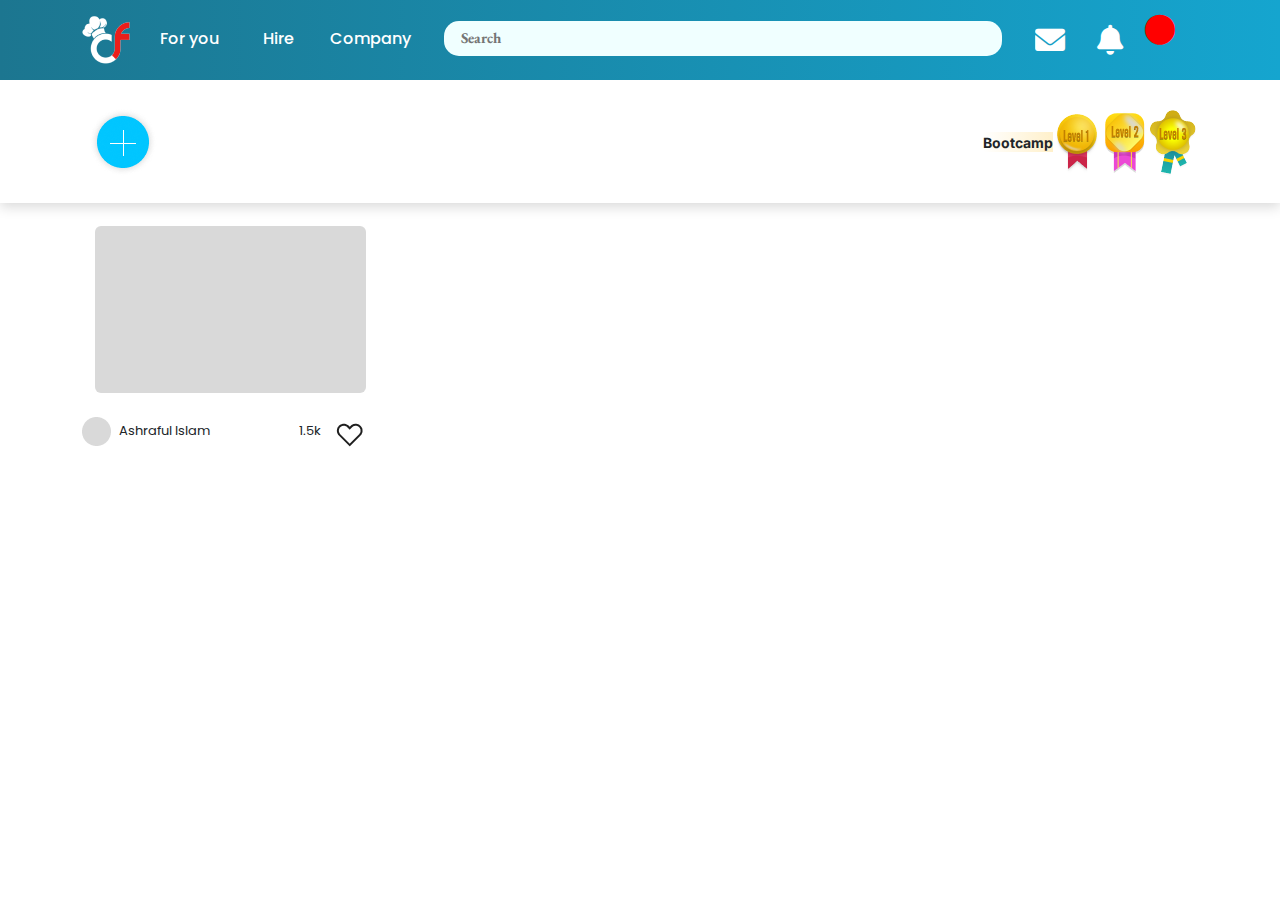
<file: index.html>
<html lang="en">

<head>
    <meta charset="UTF-8">
    <meta name="viewport" content="width=device-width, initial-scale=1.0">
    <title>for you page</title>
    <!-- custom css -->
    <link rel="stylesheet" href="main.css">

    <!-- bootstrap css -->
    <link href="https://cdn.jsdelivr.net/npm/bootstrap@5.3.0/dist/css/bootstrap.min.css" rel="stylesheet">
    <link href="https://cdn.jsdelivr.net/npm/bootstrap-icons/font/bootstrap-icons.css" rel="stylesheet">
    <link href="https://cdnjs.cloudflare.com/ajax/libs/font-awesome/6.0.0-beta3/css/all.min.css" rel="stylesheet">

    <!-- jquery.js -->
    <script src="https://cdnjs.cloudflare.com/ajax/libs/jquery/3.4.1/jquery.min.js"></script>
</head>

<body>
    <!-- section header -->
    <section style="position: relative;">
        <header class="fixed-top header-style d-flex justify-content-center align-items-center ">

            <div class="container d-flex justify-content-between align-items-center flex-wrap ">
                <div class="poppins-medium-16 link-style">
                    <a><img src="images/ChefFolio logo.png" alt=""></a>
                    <a href="for you page.html" class="hover-underline m-4">For you</a>
                    <a href="hire page.html" class="hover-underline m-3">Hire</a>
                    <a href="company page.html" class="hover-underline m-3">Company</a>
                </div>
                <div class="justify-content-center search-bar-width mt-1">
                    <form class="form-label ">
                        <input type="text" class="search-bar" placeholder="Search">
                    </form>

                </div>
                <div class="d-flex justify-content-center">
                    <button class="button-style" onclick="msgShow()"><i class="fas fa-envelope custom-icon "></i></button>
                    <!-- message popup -->
                    <div id="msg-overlay" class="msg-overlay"></div>

                    <div class="msg-popup" id="msg-popup">
                        <div class="poppins-medium-15 d-flex msg-header">
                            <div class="flex-grow-1">
                                Your messages
                            </div>
                            <div>
                                <button class="btn" onclick="location.href='inbox.html'">See all</button>
                            </div>
                        </div>
                        <div class="d-flex msg-speech">
                            <div>
                                <img src="images/msg pic.png" alt="">
                            </div>
                            <div class="noti-profile-text">
                                <div class="poppins-medium-15">Arafatul Islam</div>
                                <div class="poppins-medium-11">Hello</div>
                            </div>
                        </div>
                    </div>
                    <button class="button-style " id="clickBtn"><i class="fa fa-bell custom-icon "
                            aria-hidden="true"></i></button>
                    <!-- notification pop up -->
                    <div id="overlay-noti" class="overlay-noti"></div>

                    <div id="noti-popup" class="noti-popup ">
                        
                        <div class="poppins-medium-15 noti-border">
                            Your Notifications
                        </div>

                        <button class="btn d-flex noti-profile" onclick="location.href='client profile view.html'">
                            <div>
                                <img src="images/noti pic.png" alt="">
                            </div>
                            <div class="poppins-medium-11 noti-profile-text">
                                <b>John Calving commented on your project
                            </div>
                        </button>
                        
                    </div>

                    <button class="button-style open-profile"><i class="fa fa-circle custom-icon-red"
                            aria-hidden="true"></i></button>
                    <!-- profile pop up -->
                    <div class="overlay">
                        <div id="profile-body">
                            <div class="profile-content">
                                <div class="profile-border d-flex flex-column align-items-center">
                                    <div class="">
                                        <img src="images/Ellipse 4.png" alt="">
                                    </div>
                                    <div>
                                        <div class="poppins-medium-24">
                                            Arafatul Islam
                                        </div>
                                        <div class="poppins-medium-15">
                                            Position
                                        </div>
                                    </div>
                                </div>

                                <div class="poppins-medium-15 prof-text-padding ">
                                    <div>
                                        <a href="own profile.html">ChefFolio Profile </a>
                                    </div>
                                    <div>
                                        <a href="profile settings.html">Settings </a>
                                    </div>
                                    <div>
                                        <a href="">Help</a>
                                    </div>
                                    <div class="text-center">
                                        <button class="poppins-medium-15">Sign out</button>
                                    </div>
                                </div>
                            </div>
                        </div>
                    </div>
                </div>
            </div>

        </header>


    </section>
    <!-- bootcamp -->
    <section>
        <div class="bootcamp-div d-flex ">
            <div class="container d-flex ">
                <div class="d-flex align-items-center flex-grow-1 ">
                    <button class="button-style" onclick="addImage()"><img src="images/hug.png" alt=""></button>
                    <div id="add-image-overlay" class="msg-overlay"></div>

                    <div id="add-image-popup" class="add-image-popup">
                        <div class="add-image-title poppins-bold-24 ">
                            Add title
                        </div>
                        <div class="upload-image">
                            <div>
                                <img src="images/Download from the Cloud.png" alt="">
                            </div>
                            <div class="inter-regular-14 upload-text">
                                Quick share your image
                            </div>
                            <div class="inter-regular-24">
                                Upload Image
                            </div>
                        </div>
                    </div>
                </div>
                
                <div class="d-flex align-items-center inter-bold-14 ">
                    <div class="bootcamp-gradiant">Bootcamp</div>
                </div>
                <div class="d-flex align-items-center">
                    <img src="images/level 1.png" alt="">
                </div>
                <div class="d-flex align-items-center">
                    <img src="images/level 2.png" alt="">
                </div>
                <div class="d-flex align-items-center">
                    <img src="images/level 3.png" alt="">
                </div>
            </div>
        </div>
    </section>

    <!-- profile -->
    <section>
        <div class="container d-flex flex-wrap align-items-start mt-3 ">
            <div class="d-flex flex-column ">
                <button class="btn" onclick="projectOpen()">
                    <div class="profile-div ">

                    </div>
                </button>
                <div class="d-flex pt-2 align-items-center poppins-reg-13">
                    <div>
                        <img src="images/Ellipse 5.png" alt="">
                    </div>
                    <div class="flex-grow-1 p-2">Ashraful Islam</div>
                    <div>1.5k</div>
                    <div>
                        <button class="btn"><img src="images/Like button.png" alt=""></button>
                    </div>

                </div>
            </div>
        </div>
    </section>

    <!-- project popup -->
    <div id="project-overlay" class="msg-overlay"></div>

    <div id="project-popup" class="project-popup">
        <div class="d-flex align-items-center">
            <div>
                <img src="images/Ellipse 5 (1).png" alt="">
            </div>
            <div class="flex-grow-1 poppins-regular-24 project-profile">
                Arafatul Islam
            </div>
            <div>
                <button class="follow-btn inter-regular-14">Follow</button>
            </div>
            <div class="project-profile">
                <button class="msg-btn inter-regular-14">Message</button>
            </div>
        </div>
        <div class="d-flex project-name align-items-center">
            <div class="poppins-bold-40 flex-grow-1">
                Project Name
            </div>
            <div>
                1.5k
            </div>
            <div>
                <button class="btn"><img src="images/Like button.png" alt=""></button>
            </div>
        </div>
        <div class="project-name-background poppins-regular-15">
            About projects
        </div>
        <!-- scroll snap remaining -->
        <div class="image-container">
            <div class="">
              <img src="images/Birthday thumbnail 2 1.png" alt="Image 1" class="img-fluid">
            </div>
            <div class="pt-5">
              <img src="images/Mash Potatoes Thumbnail Design 1.png" alt="Image 2">
            </div>
            <div class="pt-5">
              <img src="images/why not growup our life 1.png" alt="Image 3">
            </div>
        </div>
    </div>

    <script src="Js/body-popup/project.js"></script>
    <script src="Js/body-popup/add-new.js"></script>
    <script src="Js/header-popup/msg.js"></script>
    <script src="Js/header-popup/notification.js"></script>
    <script src="Js/header-popup/profile.js"></script>
    <script src="https://cdn.jsdelivr.net/npm/bootstrap@5.3.0/dist/js/bootstrap.bundle.min.js"> </script>
</body>

</html>
</file>
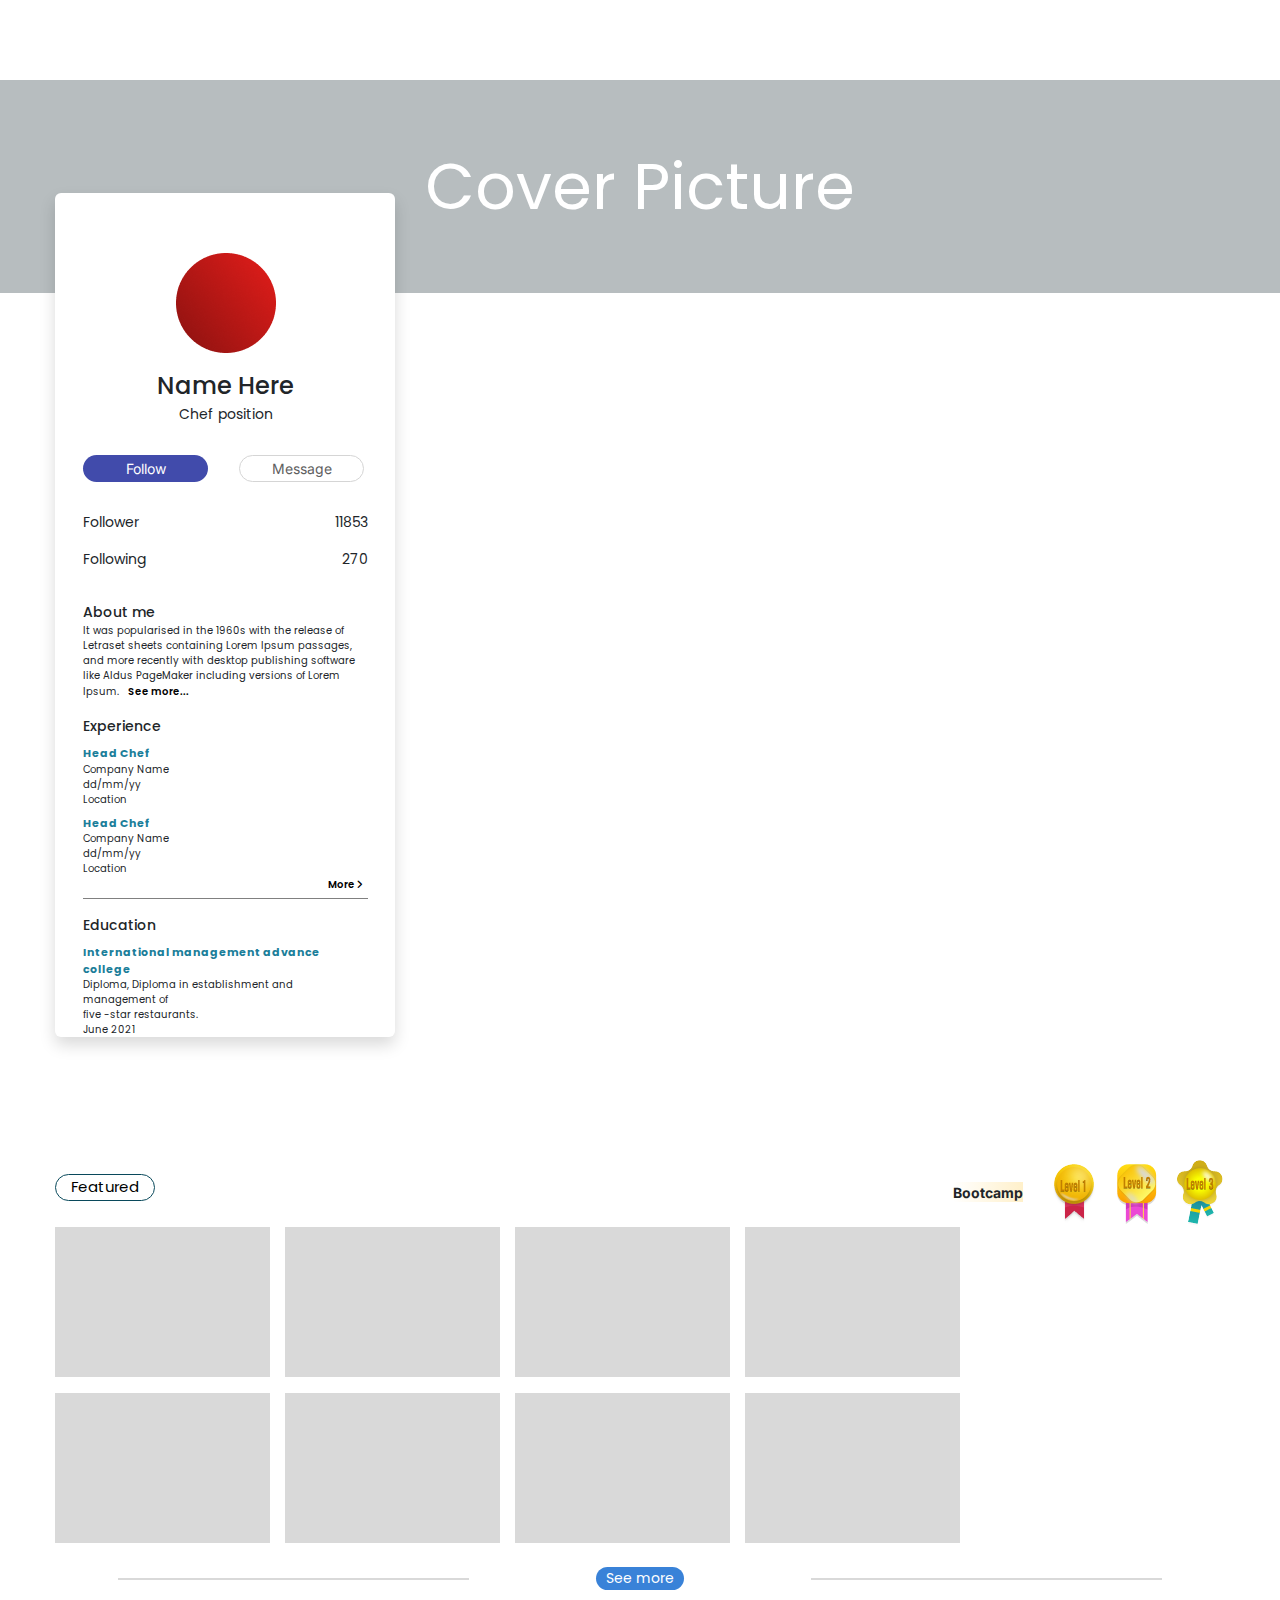
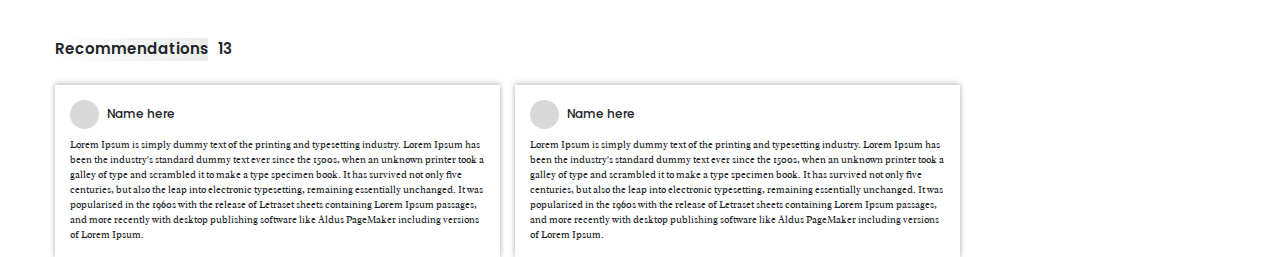
<file: client profile view.html>
<html lang="en">

<head>
    <meta charset="UTF-8">
    <meta name="viewport" content="width=device-width, initial-scale=1.0">
    <title>own profile page</title>
    <!-- custom css -->
    <link rel="stylesheet" href="main.css">

    <!-- bootstrap css -->
    <link href="https://cdn.jsdelivr.net/npm/bootstrap@5.3.0/dist/css/bootstrap.min.css" rel="stylesheet">
    <link href="https://cdn.jsdelivr.net/npm/bootstrap-icons/font/bootstrap-icons.css" rel="stylesheet">
    <link href="https://cdnjs.cloudflare.com/ajax/libs/font-awesome/6.0.0-beta3/css/all.min.css" rel="stylesheet">

    <!-- jquery.js -->
    <script src="https://cdnjs.cloudflare.com/ajax/libs/jquery/3.4.1/jquery.min.js"></script>
    <!-- font awesome -->
</head>

<body class="">
    <!-- cover photo -->
    <section>
        <div class="position-relative">
            <img src="images/cover picture.png" alt="" class="img-fluid">
            <div class="position-absolute top-50 start-50 translate-middle poppins-regular-64 text-white">
                Cover Picture
            </div>
        </div>
    </section>

    <!-- Profile section -->
    <section>
        <div class="profile-body d-flex flex-wrap">
            <!-- profile left divv -->
            <div class="profile-marginpadd shadow d-flex flex-column align-items-center">

                <div class="profile-image-pos">
                    <img src="images/Ellipse 4.png" alt="">
                </div>
                <div class="poppins-medium-24 profile-name">
                    Name Here
                </div>
                <div class="poppins-regular-14">
                    Chef position
                </div>
                <div class="d-flex gap-3 edit-btn-pos">
                    <div>
                        <button class="follow-btn inter-regular-14">Follow</button>
                    </div>
                    <div class="project-profile">
                        <button class="msg-btn inter-regular-14">Message</button>
                    </div>
                </div>
                <div class="d-flex w-100 poppins-regular-14 mb-3">
                    <div class="flex-grow-1">Follower</div>
                    <div>11853</div>
                </div>
                <div class="d-flex w-100 poppins-regular-14 mb-3">
                    <div class="flex-grow-1">Following</div>
                    <div>270</div>
                </div>
                <div class="head-chef-border">

                    <div class="poppins-medium-14 mt-3">
                        About me
                    </div>
                    <div class="poppins-regular-10">
                        It was popularised in the 1960s with the release of Letraset sheets containing Lorem Ipsum
                        passages, and more recently with desktop publishing software like Aldus PageMaker including
                        versions of Lorem Ipsum.
                        <span class="about-text" id="about-text">
                            Lorem, ipsum dolor sit amet consectetur adipisicing elit. Dolore reiciendis neque id iure,
                            consequuntur sapiente quis. Cum est ab temporibus, ad a voluptas possimus magnam tenetur
                            soluta explicabo, inventore voluptatem.
                        </span>
                        <button id="seeBtn" onclick="seeMore()" class="button-style poppins-semibold-10">See
                            more...</button>
                    </div>

                    <div class="poppins-medium-14 mt-3">
                        Experience
                    </div>
                    <div class="poppins-regular-10">
                        <div class="mt-2">
                            <div class="poppins-bold-11 head-chef-color">
                                Head Chef
                            </div>
                            <div>
                                Company Name
                            </div>
                            <div>
                                dd/mm/yy
                            </div>
                            <div>
                                Location
                            </div>
                        </div>

                        <div class="mt-2">
                            <div class="poppins-bold-11 head-chef-color">
                                Head Chef
                            </div>
                            <div>
                                Company Name
                            </div>
                            <div>
                                dd/mm/yy
                            </div>
                            <div>
                                Location
                            </div>
                        </div>
                        <button class="button-style w-100 text-end poppins-semibold-10">More <i
                                class="fa fa-angle-right" aria-hidden="true"></i>
                        </button>
                    </div>

                </div>
                <div class="">

                    <div class="poppins-medium-14 mt-3">
                        Education
                    </div>
                    <div class="poppins-bold-11 head-chef-color mt-2">
                        International management advance college
                    </div>
                    <div class="poppins-regular-10">
                        Diploma, Diploma in establishment and management of
                    </div>
                    <div class="poppins-regular-10">
                        five -star restaurants.
                    </div>
                    <div class="poppins-regular-10">
                        June 2021
                    </div>
                </div>

            </div>
            <!-- bootcamp and others div -->
            <div class="flex-grow-1">
                <!-- bootcamp -->
                <div class="d-flex flex-wrap align-items-center">
                    <div class="flex-grow-1">
                        <button class="featured-btn poppins-regular-15">Featured</button>
                    </div>
                    <div class="inter-bold-14 bootcamo-margin">
                        <div class="bootcamp-gradiant">Bootcamp</div>
                    </div>
                    <div class="">
                        <img src="images/level 1.png" alt="">
                    </div>
                    <div class="batch-margin">
                        <img src="images/level 2.png" alt="">
                    </div>
                    <div class="">
                        <img src="images/level 3.png" alt="">
                    </div>
                </div>

                <!-- others div 1st row -->
                <div class="d-flex gap-others-div flex-wrap">

                    <div class="others-div">
                        <button class="btn w-100 h-100" onclick="projectOpen()"></button>
                    </div>
                    <div class="others-div">

                    </div>
                    <div class="others-div">

                    </div>
                    <div class="others-div">

                    </div>

                </div>

                <!-- others div 2nd row -->
                <div class="d-flex gap-others-div flex-wrap mt-3">

                    <div class="others-div">

                    </div>
                    <div class="others-div">

                    </div>
                    <div class="others-div">

                    </div>
                    <div class="others-div">

                    </div>

                </div>

                <!--see more button -->

                <div class="d-flex flex-wrap mt-4">
                    <div class="d-flex align-items-center justify-content-around flex-grow-1">
                        <div class="seemore-dashed"></div>
                        <button class="see-more-btn poppins-regular-14">See more</button>
                        <div class="seemore-dashed"></div>
                    </div>
                </div>

                <!-- Recommendations -->
                <div class="mt-5">
                    <div class="d-flex poppins-semibold-15 ">
                        <div class="recommend-gradiant">Recommendations</div>
                        <div>13</div>
                    </div>
                    <div class="d-flex flex-wrap gap-others-div mt-4">
                        <div class=" recommend-profile">
                            <div class="d-flex gap-2 align-items-center">
                                <div><img src="images/Ellipse 5.png" alt=""></div>
                                <div class="poppins-medium-12">Name here</div>
                            </div>
                            <div class="mt-2 radley-regular-10">
                                Lorem Ipsum is simply dummy text of the printing and typesetting industry. Lorem Ipsum
                                has been the industry's standard dummy text ever since the 1500s, when an unknown
                                printer took a galley of type and scrambled it to make a type specimen book. It has
                                survived not only five centuries, but also the leap into electronic typesetting,
                                remaining essentially unchanged. It was popularised in the 1960s with the release of
                                Letraset sheets containing Lorem Ipsum passages, and more recently with desktop
                                publishing software like Aldus PageMaker including versions of Lorem Ipsum.
                            </div>
                        </div>
                        <div class=" recommend-profile">
                            <div class="d-flex gap-2 align-items-center">
                                <div><img src="images/Ellipse 5.png" alt=""></div>
                                <div class="poppins-medium-12">Name here</div>
                            </div>
                            <div class="mt-2 radley-regular-10">
                                Lorem Ipsum is simply dummy text of the printing and typesetting industry. Lorem Ipsum
                                has been the industry's standard dummy text ever since the 1500s, when an unknown
                                printer took a galley of type and scrambled it to make a type specimen book. It has
                                survived not only five centuries, but also the leap into electronic typesetting,
                                remaining essentially unchanged. It was popularised in the 1960s with the release of
                                Letraset sheets containing Lorem Ipsum passages, and more recently with desktop
                                publishing software like Aldus PageMaker including versions of Lorem Ipsum.
                            </div>
                        </div>
                    </div>
                </div>
            </div>
        </div>
    </section>

    <!-- project popup -->
    <div id="project-overlay" class="msg-overlay"></div>

    <div id="project-popup" class="project-popup">
        <div class="d-flex align-items-center">
            <div>
                <img src="images/Ellipse 5 (1).png" alt="">
            </div>
            <div class="flex-grow-1 poppins-regular-24 project-profile">
                Arafatul Islam
            </div>
            <div>
                <button class="follow-btn inter-regular-14">Follow</button>
            </div>
            <div class="project-profile">
                <button class="msg-btn inter-regular-14">Message</button>
            </div>
        </div>
        <div class="d-flex project-name align-items-center">
            <div class="poppins-bold-40 flex-grow-1">
                Project Name
            </div>
            <div>
                1.5k
            </div>
            <div>
                <button class="btn"><img src="images/Like button.png" alt=""></button>
            </div>
        </div>
        <div class="project-name-background poppins-regular-15">
            About projects
        </div>
        <!-- scroll snap remaining -->
        <div class="image-container">
            <div class="">
                <img src="images/Birthday thumbnail 2 1.png" alt="Image 1" class="img-fluid">
            </div>
            <div class="pt-5">
                <img src="images/Mash Potatoes Thumbnail Design 1.png" alt="Image 2">
            </div>
            <div class="pt-5">
                <img src="images/why not growup our life 1.png" alt="Image 3">
            </div>
        </div>
    </div>


    <script src="Js/body-popup/add-new.js"></script>
    <script src="Js/body-popup/project.js"></script>
    <script src="Js/main/main.js"></script>
    <script src="https://cdn.jsdelivr.net/npm/bootstrap@5.3.0/dist/js/bootstrap.bundle.min.js"> </script>
</body>

</html>
</file>
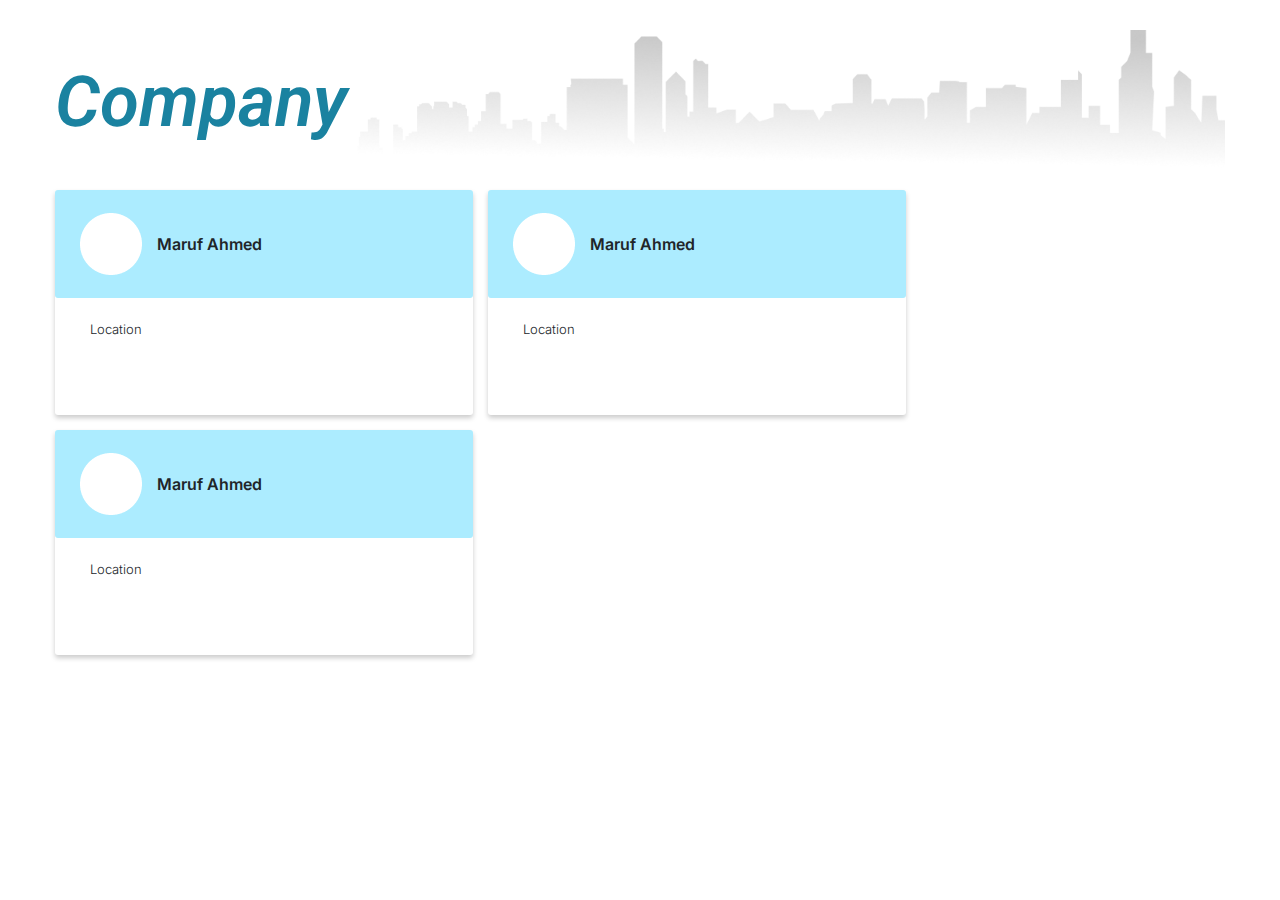
<file: company page.html>
<html lang="en">

<head>
    <meta charset="UTF-8">
    <meta name="viewport" content="width=device-width, initial-scale=1.0">
    <title>Company page</title>
    <!-- custom css -->
    <link rel="stylesheet" href="main.css">

    <!-- bootstrap css -->
    <link href="https://cdn.jsdelivr.net/npm/bootstrap@5.3.0/dist/css/bootstrap.min.css" rel="stylesheet">
    <link href="https://cdn.jsdelivr.net/npm/bootstrap-icons/font/bootstrap-icons.css" rel="stylesheet">
    <link href="https://cdnjs.cloudflare.com/ajax/libs/font-awesome/6.0.0-beta3/css/all.min.css" rel="stylesheet">

    <!-- jquery.js -->
    <script src="https://cdnjs.cloudflare.com/ajax/libs/jquery/3.4.1/jquery.min.js"></script>
    <!-- font awesome -->
</head>

<body class="hire-body">

    <!-- hire section -->
    <section>
        <div class="row align-items-center">
            <div class="col-lg-3 col-md-3 roboto-semibold-71">
                Company
            </div>
            <div class="col-lg-9 col-md-9">
                <img src="images/company.png" alt="" class="img-fluid">
            </div>
        </div>
    </section>

    <!-- categories and hire now profile -->
    <section>
        <div class="d-flex flex-wrap">

            <div class="">
                <div class="d-flex flex-wrap">

                    <div class="company-profile hire-now-profile-margin">
                        <div class="d-flex align-items-center hire-people-name">
                            <div>
                                <img src="images/Ellipse 8.png" alt="">
                            </div>
                            <div class="hire-people-name-padd">
                                <div class="inter-semibold-16">Maruf Ahmed</div>
                            </div>
                        </div>
                        <div class="d-flex align-items-center hire-profile-loc inter-light-13">
                            Location
                        </div>
                    </div>

                    <div class="company-profile hire-now-profile-margin">
                        <div class="d-flex align-items-center hire-people-name">
                            <div>
                                <img src="images/Ellipse 8.png" alt="">
                            </div>
                            <div class="hire-people-name-padd">
                                <div class="inter-semibold-16">Maruf Ahmed</div>
                            </div>
                        </div>
                        <div class="d-flex align-items-center hire-profile-loc inter-light-13">
                            Location
                        </div>
                    </div>

                    <div class="company-profile hire-now-profile-end">
                        <div class="d-flex align-items-center hire-people-name">
                            <div>
                                <img src="images/Ellipse 8.png" alt="">
                            </div>
                            <div class="hire-people-name-padd">
                                <div class="inter-semibold-16">Maruf Ahmed</div>
                            </div>
                        </div>
                        <div class="d-flex align-items-center hire-profile-loc inter-light-13">
                            Location
                        </div>
                    </div>

                </div>
            </div>
            
        </div>
    </section>

    <script src="Js/main/main.js"></script>
    <script src="https://cdn.jsdelivr.net/npm/bootstrap@5.3.0/dist/js/bootstrap.bundle.min.js"> </script>
</body>

</html>
</file>
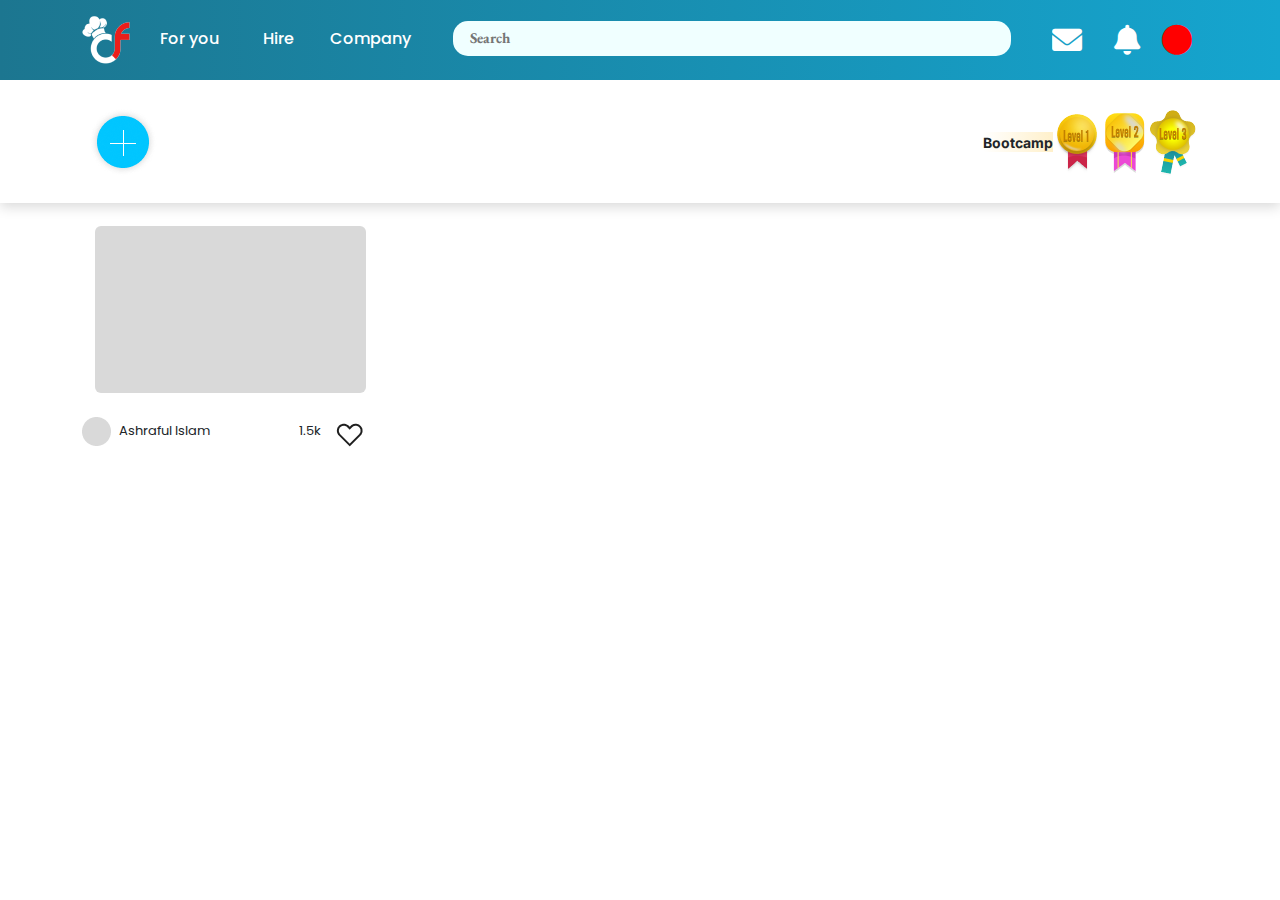
<file: for you page.html>
<html lang="en">

<head>
    <meta charset="UTF-8">
    <meta name="viewport" content="width=device-width, initial-scale=1.0">
    <title>for you page</title>
    <!-- custom css -->
    <link rel="stylesheet" href="main.css">

    <!-- bootstrap css -->
    <link href="https://cdn.jsdelivr.net/npm/bootstrap@5.3.0/dist/css/bootstrap.min.css" rel="stylesheet">
    <link href="https://cdn.jsdelivr.net/npm/bootstrap-icons/font/bootstrap-icons.css" rel="stylesheet">
    <link href="https://cdnjs.cloudflare.com/ajax/libs/font-awesome/6.0.0-beta3/css/all.min.css" rel="stylesheet">

    <!-- jquery.js -->
    <script src="https://cdnjs.cloudflare.com/ajax/libs/jquery/3.4.1/jquery.min.js"></script>
</head>

<body>
    <!-- section header -->
    <section style="position: relative;">
        <header class="fixed-top header-style d-flex justify-content-center align-items-center ">

            <div class="container d-flex justify-content-between align-items-center flex-wrap ">
                <div class="poppins-medium-16 link-style">
                    <a><img src="images/ChefFolio logo.png" alt=""></a>
                    <a href="#" class="hover-underline m-4">For you</a>
                    <a href="#" class="hover-underline m-3">Hire</a>
                    <a href="#" class="hover-underline m-3">Company</a>
                </div>
                <div class="justify-content-center search-bar-width mt-1">
                    <form class="form-label ">
                        <input type="text" class="search-bar" placeholder="Search">
                    </form>

                </div>
                <div class="d-flex justify-content-center">
                    <button class="button-style" onclick="msgShow()"><i class="fas fa-envelope custom-icon "></i></button>
                    <!-- message popup -->
                    <div id="msg-overlay" class="msg-overlay"></div>

                    <div class="msg-popup" id="msg-popup">
                        <div class="poppins-medium-15 d-flex msg-header">
                            <div class="flex-grow-1">
                                Your messages
                            </div>
                            <div>
                                See all
                            </div>
                        </div>
                        <div class="d-flex msg-speech">
                            <div>
                                <img src="images/msg pic.png" alt="">
                            </div>
                            <div class="noti-profile-text">
                                <div class="poppins-medium-15">Arafatul Islam</div>
                                <div class="poppins-medium-11">Hello</div>
                            </div>
                        </div>
                    </div>
                    <button class="button-style " id="clickBtn"><i class="fa fa-bell custom-icon "
                            aria-hidden="true"></i></button>
                    <!-- notification pop up -->
                    <div id="overlay-noti" class="overlay-noti"></div>

                    <div id="noti-popup" class="noti-popup ">
                        
                        <div class="poppins-medium-15 noti-border">
                            Your Notifications
                        </div>

                        <div class="d-flex noti-profile">
                            <div>
                                <img src="images/noti pic.png" alt="">
                            </div>
                            <div class="poppins-medium-11 noti-profile-text">
                                <b>John Calving</b> commented on your project
                            </div>
                        </div>
                        
                    </div>

                    <button class="button-style open-profile"><i class="fa fa-circle custom-icon-red"
                            aria-hidden="true"></i></button>
                    <!-- profile pop up -->
                    <div class="overlay">
                        <div id="profile-body">
                            <div class="profile-content">
                                <div class="profile-border d-flex flex-column align-items-center">
                                    <div class="">
                                        <img src="images/Ellipse 4.png" alt="">
                                    </div>
                                    <div>
                                        <div class="poppins-medium-24">
                                            Arafatul Islam
                                        </div>
                                        <div class="poppins-medium-15">
                                            Position
                                        </div>
                                    </div>
                                </div>

                                <div class="poppins-medium-15 prof-text-padding ">
                                    <div>
                                        <a href="">ChefFolio Profile </a>
                                    </div>
                                    <div>
                                        <a href="">Settings </a>
                                    </div>
                                    <div>
                                        <a href="">Help</a>
                                    </div>
                                    <div class="text-center">
                                        <button class="poppins-medium-15">Sign out</button>
                                    </div>
                                </div>
                            </div>
                        </div>
                    </div>
                </div>
            </div>

        </header>


    </section>
    <!-- bootcamp -->
    <section>
        <div class="bootcamp-div d-flex ">
            <div class="container d-flex ">
                <div class="d-flex align-items-center flex-grow-1 ">
                    <button class="button-style" onclick="addImage()"><img src="images/hug.png" alt=""></button>
                    <div id="add-image-overlay" class="msg-overlay"></div>

                    <div id="add-image-popup" class="add-image-popup">
                        <div class="add-image-title poppins-bold-24 ">
                            Add title
                        </div>
                        <div class="upload-image">
                            <div>
                                <img src="images/Download from the Cloud.png" alt="">
                            </div>
                            <div class="inter-regular-14 upload-text">
                                Quick share your image
                            </div>
                            <div class="inter-regular-24">
                                Upload Image
                            </div>
                        </div>
                    </div>
                </div>
                
                <div class="d-flex align-items-center inter-bold-14 ">
                    <div class="bootcamp-gradiant">Bootcamp</div>
                </div>
                <div class="d-flex align-items-center">
                    <img src="images/level 1.png" alt="">
                </div>
                <div class="d-flex align-items-center">
                    <img src="images/level 2.png" alt="">
                </div>
                <div class="d-flex align-items-center">
                    <img src="images/level 3.png" alt="">
                </div>
            </div>
        </div>
    </section>

    <!-- profile -->
    <section>
        <div class="container d-flex flex-wrap align-items-start mt-3 ">
            <div class="d-flex flex-column ">
                <button class="btn" onclick="projectOpen()">
                    <div class="profile-div ">

                    </div>
                </button>
                <div class="d-flex pt-2 align-items-center poppins-reg-13">
                    <div>
                        <img src="images/Ellipse 5.png" alt="">
                    </div>
                    <div class="flex-grow-1 p-2">Ashraful Islam</div>
                    <div>1.5k</div>
                    <div>
                        <button class="btn"><img src="images/Like button.png" alt=""></button>
                    </div>

                </div>
            </div>
        </div>
    </section>

    <!-- project popup -->
    <div id="project-overlay" class="msg-overlay"></div>

    <div id="project-popup" class="project-popup">
        <div class="d-flex align-items-center">
            <div>
                <img src="images/Ellipse 5 (1).png" alt="">
            </div>
            <div class="flex-grow-1 poppins-regular-24 project-profile">
                Arafatul Islam
            </div>
            <div>
                <button class="follow-btn inter-regular-14">Follow</button>
            </div>
            <div class="project-profile">
                <button class="msg-btn inter-regular-14">Message</button>
            </div>
        </div>
        <div class="d-flex project-name align-items-center">
            <div class="poppins-bold-40 flex-grow-1">
                Project Name
            </div>
            <div>
                1.5k
            </div>
            <div>
                <button class="btn"><img src="images/Like button.png" alt=""></button>
            </div>
        </div>
        <div class="project-name-background poppins-regular-15">
            About projects
        </div>
        <!-- scroll snap remaining -->
        <div class="image-container">
            <div class="">
              <img src="images/Birthday thumbnail 2 1.png" alt="Image 1" class="img-fluid">
            </div>
            <div class="pt-5">
              <img src="images/Mash Potatoes Thumbnail Design 1.png" alt="Image 2">
            </div>
            <div class="pt-5">
              <img src="images/why not growup our life 1.png" alt="Image 3">
            </div>
        </div>
    </div>

    <script src="Js/body-popup/project.js"></script>
    <script src="Js/body-popup/add-new.js"></script>
    <script src="Js/header-popup/msg.js"></script>
    <script src="Js/header-popup/notification.js"></script>
    <script src="Js/header-popup/profile.js"></script>
    <script src="https://cdn.jsdelivr.net/npm/bootstrap@5.3.0/dist/js/bootstrap.bundle.min.js"> </script>
</body>

</html>
</file>
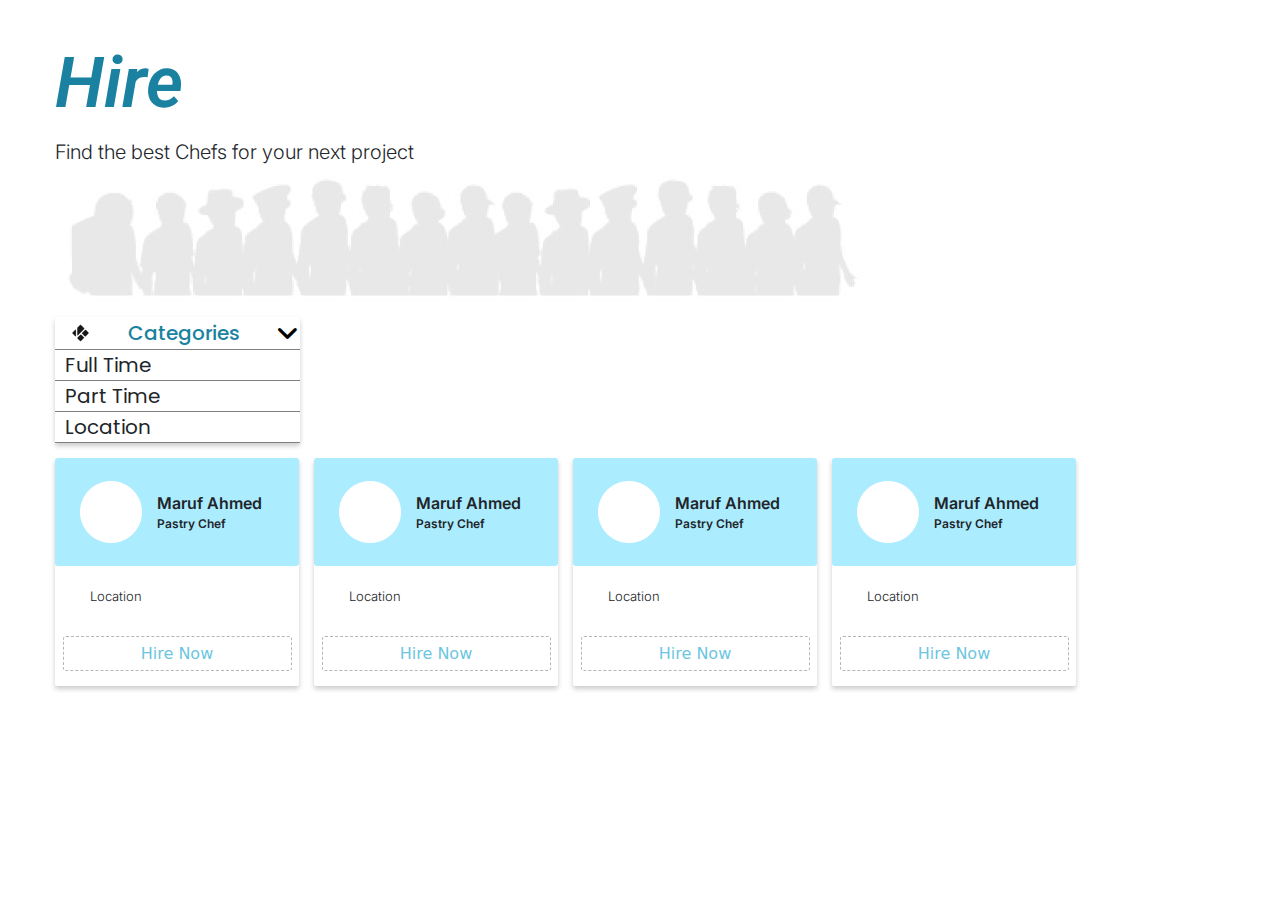
<file: hire page.html>
<html lang="en">

<head>
    <meta charset="UTF-8">
    <meta name="viewport" content="width=device-width, initial-scale=1.0">
    <title>Hire page</title>
    <!-- custom css -->
    <link rel="stylesheet" href="main.css">

    <!-- bootstrap css -->
    <link href="https://cdn.jsdelivr.net/npm/bootstrap@5.3.0/dist/css/bootstrap.min.css" rel="stylesheet">
    <link href="https://cdn.jsdelivr.net/npm/bootstrap-icons/font/bootstrap-icons.css" rel="stylesheet">
    <link href="https://cdnjs.cloudflare.com/ajax/libs/font-awesome/6.0.0-beta3/css/all.min.css" rel="stylesheet">

    <!-- jquery.js -->
    <script src="https://cdnjs.cloudflare.com/ajax/libs/jquery/3.4.1/jquery.min.js"></script>
    <!-- font awesome -->
</head>

<body class="hire-body">

    <!-- hire section -->
    <section>
        <div class="d-flex flex-wrap">
            <div class="hire-text-div ">
                <div class="roboto-semibold-71">
                    Hire
                </div>
                <div class="inter-light-20">
                    Find the best Chefs for your next project
                </div>
            </div>
            <div class=" flex-grow-1">
                <img src="images/hire_banner.jpg" alt="" class="img-fluid">
            </div>
        </div>
    </section>

    <!-- categories and hire now profile -->
    <section>
        <div class="d-flex flex-wrap">
            <div class="hire-categories poppins-regular-20">
                <div class="hire-categories-div ">
                    <button class="d-flex align-items-center hire-categories-button " onclick="downAngle()" id="collapseButton" data-bs-toggle="collapse" data-bs-target="#collapseCategories" aria-expanded="false" aria-controls="collapseExample">
                        <div>    
                            <img src="images/Kodi.png" alt="">
                        </div> 
                        <div class="poppins-medium-20 hire-categories-button-text">
                            Categories 
                        </div>
                        <div>
                            <i class="fa fa-angle-down" style="font-size:25px"></i> 
                        </div>        
                    </button>
                    <div class="collapse poppins-regular-14" id="collapseCategories">
                        <form action="" class="form-label">
                            <input type="checkbox" id="chkbox1" name="" value="">
                            <label for="chkbox1"> All categories</label><br>
                            <input type="checkbox" id="chkbox2" name="" value="">
                            <label for="chkbox2"> Head Chefs</label><br>
                            <input type="checkbox" id="chkbox3" name="" value="">
                            <label for="chkbox3"> Sous Chefs</label><br>
                            <input type="checkbox" id="chkbox4" name="" value="">
                            <label for="chkbox4"> Executive Chefs</label><br>
                            <input type="checkbox" id="chkbox5" name="" value="">
                            <label for="chkbox5"> Butcher Chefs</label><br>
                            <input type="checkbox" id="chkbox6" name="" value="">
                            <label for="chkbox6"> Commis Chefs</label><br>
                            <input type="checkbox" id="chkbox7" name="" value="">
                            <label for="chkbox7"> Fish Chefs</label><br>
                            <input type="checkbox" id="chkbox8" name="" value="">
                            <label for="chkbox8"> Sauce Chefs</label><br>
                            <input type="checkbox" id="chkbox9" name="" value="">
                            <label for="chkbox9"> Fry Chefs</label><br>
                            <input type="checkbox" id="chkbox10" name="" value="">
                            <label for="chkbox10"> Pastry Chefs</label><br>
                            <input type="checkbox" id="chkbox11" name="" value="">
                            <label for="chkbox11"> Meat Chefs</label><br>
                            <input type="checkbox" id="chkbox12" name="" value="">
                            <label for="chkbox12"> Pantry Chefs</label><br>
                            <input type="checkbox" id="chkbox13" name="" value="">
                            <label for="chkbox13"> Station Chef</label><br>
                            <input type="checkbox" id="chkbox14" name="" value="">
                            <label for="chkbox3"> Chef</label><br>
                            <input type="checkbox" id="chkbox3" name="" value="">
                            <label for="chkbox14"> Grill Chef</label><br>
                            <input type="checkbox" id="chkbox15" name="" value="">
                            <label for="chkbox15"> Aryuvedic Chef</label><br>
                            <input type="checkbox" id="chkbox16" name="" value="">
                            <label for="chkbox16"> Catering Chefs</label><br>
                            <input type="checkbox" id="chkbox17" name="" value="">
                            <label for="chkbox17"> Junior Chefs</label><br>
                            <input type="checkbox" id="chkbox18" name="" value="">
                            <label for="chkbox18"> Marketing Manger</label><br>
                            <input type="checkbox" id="chkbox19" name="" value="">
                            <label for="chkbox19"> Marketing Assistant</label><br>
                            <input type="checkbox" id="chkbox20" name="" value="">
                            <label for="chkbox20"> Sales Manager</label><br>
                            <input type="checkbox" id="chkbox21" name="" value="">
                            <label for="chkbox21"> Sales Assistant</label><br>
                        </form> 
                    </div>
                </div>
                <div class="hire-categories-div poppins-regular-20">
                    Full Time
                </div>
                <div class="hire-categories-div poppins-regular-20">
                    Part Time
                </div>
                <div class="hire-categories-div poppins-regular-20">
                    Location
                </div>
            </div>

            <div class="">
                <div class="d-flex flex-wrap">

                    <div class="hire-now-profile hire-now-profile-margin">
                        <div class="d-flex align-items-center hire-people-name">
                            <div>
                                <img src="images/Ellipse 8.png" alt="">
                            </div>
                            <div class="hire-people-name-padd">
                                <div class="inter-semibold-16">Maruf Ahmed</div>
                                <div class="inter-semibold-12">Pastry Chef</div>
                            </div>
                        </div>
                        <div class="d-flex align-items-center hire-profile-loc inter-light-13">
                            Location
                        </div>
                        <div class="d-flex align-items-center justify-content-center hire-now-button">
                            <button class="hire-now-button">
                                Hire Now
                            </button>
                        </div>
                    </div>

                    <div class="hire-now-profile hire-now-profile-margin">
                        <div class="d-flex align-items-center hire-people-name">
                            <div>
                                <img src="images/Ellipse 8.png" alt="">
                            </div>
                            <div class="hire-people-name-padd">
                                <div class="inter-semibold-16">Maruf Ahmed</div>
                                <div class="inter-semibold-12">Pastry Chef</div>
                            </div>
                        </div>
                        <div class="d-flex align-items-center hire-profile-loc inter-light-13">
                            Location
                        </div>
                        <div class="d-flex align-items-center justify-content-center hire-now-button">
                            <button class="hire-now-button">
                                Hire Now
                            </button>
                        </div>
                    </div>

                    <div class="hire-now-profile hire-now-profile-margin">
                        <div class="d-flex align-items-center hire-people-name">
                            <div>
                                <img src="images/Ellipse 8.png" alt="">
                            </div>
                            <div class="hire-people-name-padd">
                                <div class="inter-semibold-16">Maruf Ahmed</div>
                                <div class="inter-semibold-12">Pastry Chef</div>
                            </div>
                        </div>
                        <div class="d-flex align-items-center hire-profile-loc inter-light-13">
                            Location
                        </div>
                        <div class="d-flex align-items-center justify-content-center hire-now-button">
                            <button class="hire-now-button">
                                Hire Now
                            </button>
                        </div>
                    </div>

                    <div class="hire-now-profile hire-now-profile-end">
                        <div class="d-flex align-items-center hire-people-name">
                            <div>
                                <img src="images/Ellipse 8.png" alt="">
                            </div>
                            <div class="hire-people-name-padd">
                                <div class="inter-semibold-16">Maruf Ahmed</div>
                                <div class="inter-semibold-12">Pastry Chef</div>
                            </div>
                        </div>
                        <div class="d-flex align-items-center hire-profile-loc inter-light-13">
                            Location
                        </div>
                        <div class="d-flex align-items-center justify-content-center hire-now-button">
                            <button class="hire-now-button">
                                Hire Now
                            </button>
                        </div>
                    </div>

                </div>
            </div>
        </div>
    </section>

    <script src="Js/main/main.js"></script>
    <script src="https://cdn.jsdelivr.net/npm/bootstrap@5.3.0/dist/js/bootstrap.bundle.min.js"> </script>
</body>

</html>
</file>
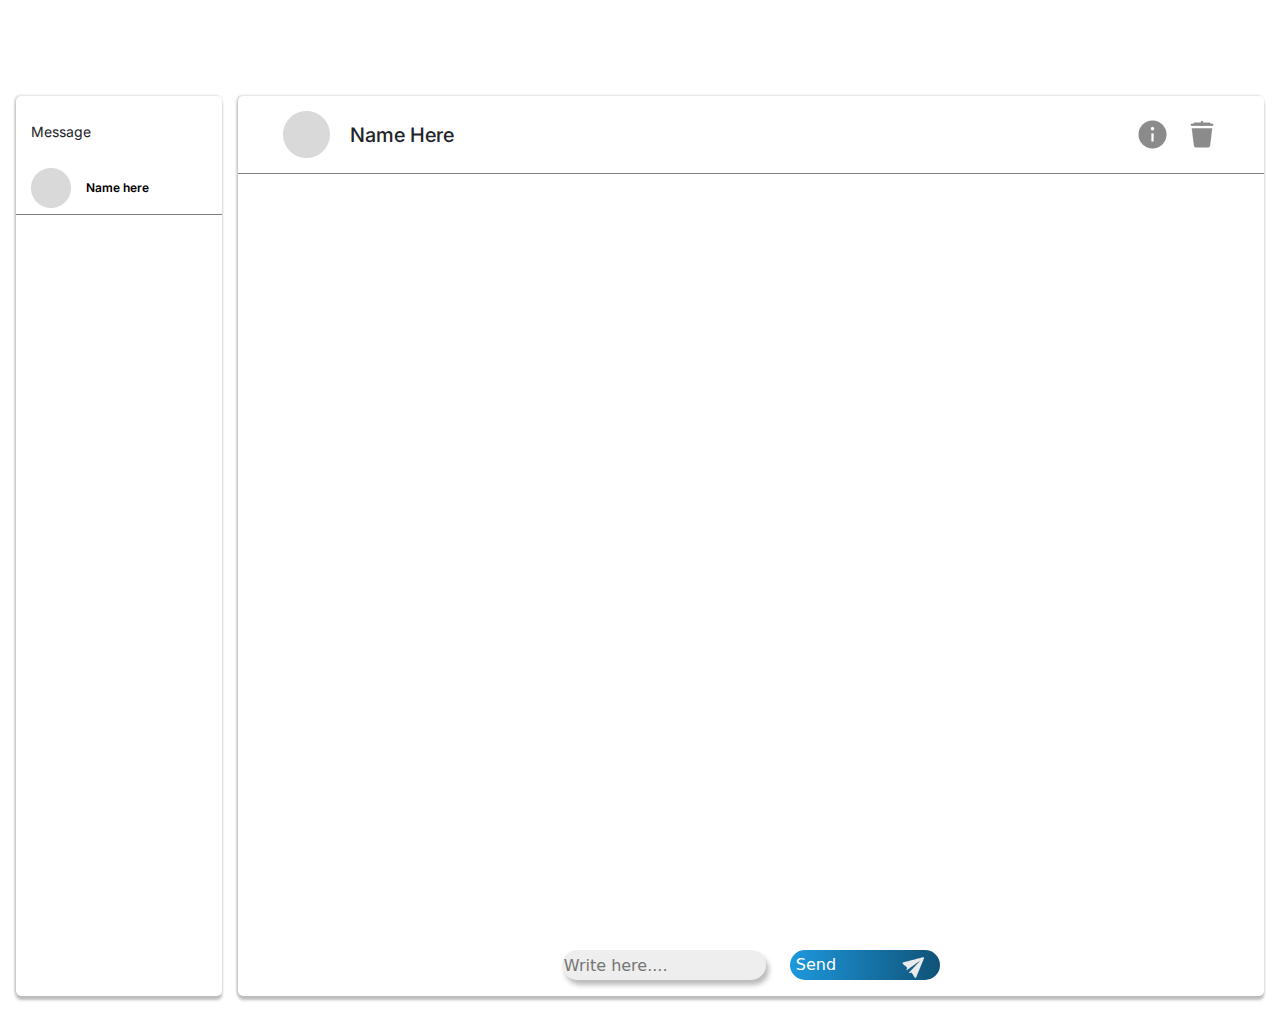
<file: inbox.html>
<html lang="en"></html>

<head>
    <meta charset="UTF-8">
    <meta name="viewport" content="width=device-width, initial-scale=1.0">
    <title>own profile page</title>
    <!-- custom css -->
    <link rel="stylesheet" href="main.css">

    <!-- bootstrap css -->
    <link href="https://cdn.jsdelivr.net/npm/bootstrap@5.3.0/dist/css/bootstrap.min.css" rel="stylesheet">
    <link href="https://cdn.jsdelivr.net/npm/bootstrap-icons/font/bootstrap-icons.css" rel="stylesheet">
    <link href="https://cdnjs.cloudflare.com/ajax/libs/font-awesome/6.0.0-beta3/css/all.min.css" rel="stylesheet">

    <!-- jquery.js -->
    <script src="https://cdnjs.cloudflare.com/ajax/libs/jquery/3.4.1/jquery.min.js"></script>
    <!-- font awesome -->
</head>

<body class="">
    <!-- message -->
    <div class="d-flex gap-3 p-3">
        <!-- message name list -->
        <div class="message-list">
            <div class="message-div inter-regular-14">
                Message
            </div>
            <div class="msg-border">
                <button class="d-flex align-items-center message-div  button-style">
                <div><img src="images/noti pic.png" alt=""></div>
                <div class="msg-name inter-semibold-12">Name here</div>
                </button>
            </div>
        </div>
        <!-- chat body -->
        <div class="d-flex flex-column chat-body">
            <div class="d-flex align-items-center chat-name-border ">
                <div class="chat-img-padd ">
                    <img src="images/msg pic.png" alt="">
                </div>
                <div class="flex-grow-1 inter-medium-20">Name Here</div>
                <div>
                    <img src="images/Info.png" alt="">
                </div>
                <div class="delete-img-tab">
                    <img src="images/Delete.png" alt="">
                </div>
            </div>

            <div class="d-flex align-items-end justify-content-center gap-4 flex-grow-1 mb-3">
                <div class="cahtmsg-input-div">
                    <input type="text" class="cahtmsg-input" placeholder="Write here....">
                </div>
                <div>
                    <button class="d-flex align-items-center send-btn">
                        <div class="d-flex align-items-center flex-grow-1">Send</div>
                        <div><img src="images/send pic.png" alt=""></div>
                    </button>
                </div>
            </div>
        </div>
    </div>

    <script src="Js/body-popup/add-new.js"></script>
    <script src="Js/body-popup/project.js"></script>
    <script src="Js/main/main.js"></script>
    <script src="https://cdn.jsdelivr.net/npm/bootstrap@5.3.0/dist/js/bootstrap.bundle.min.js"> </script>
</body>

</html>
</file>
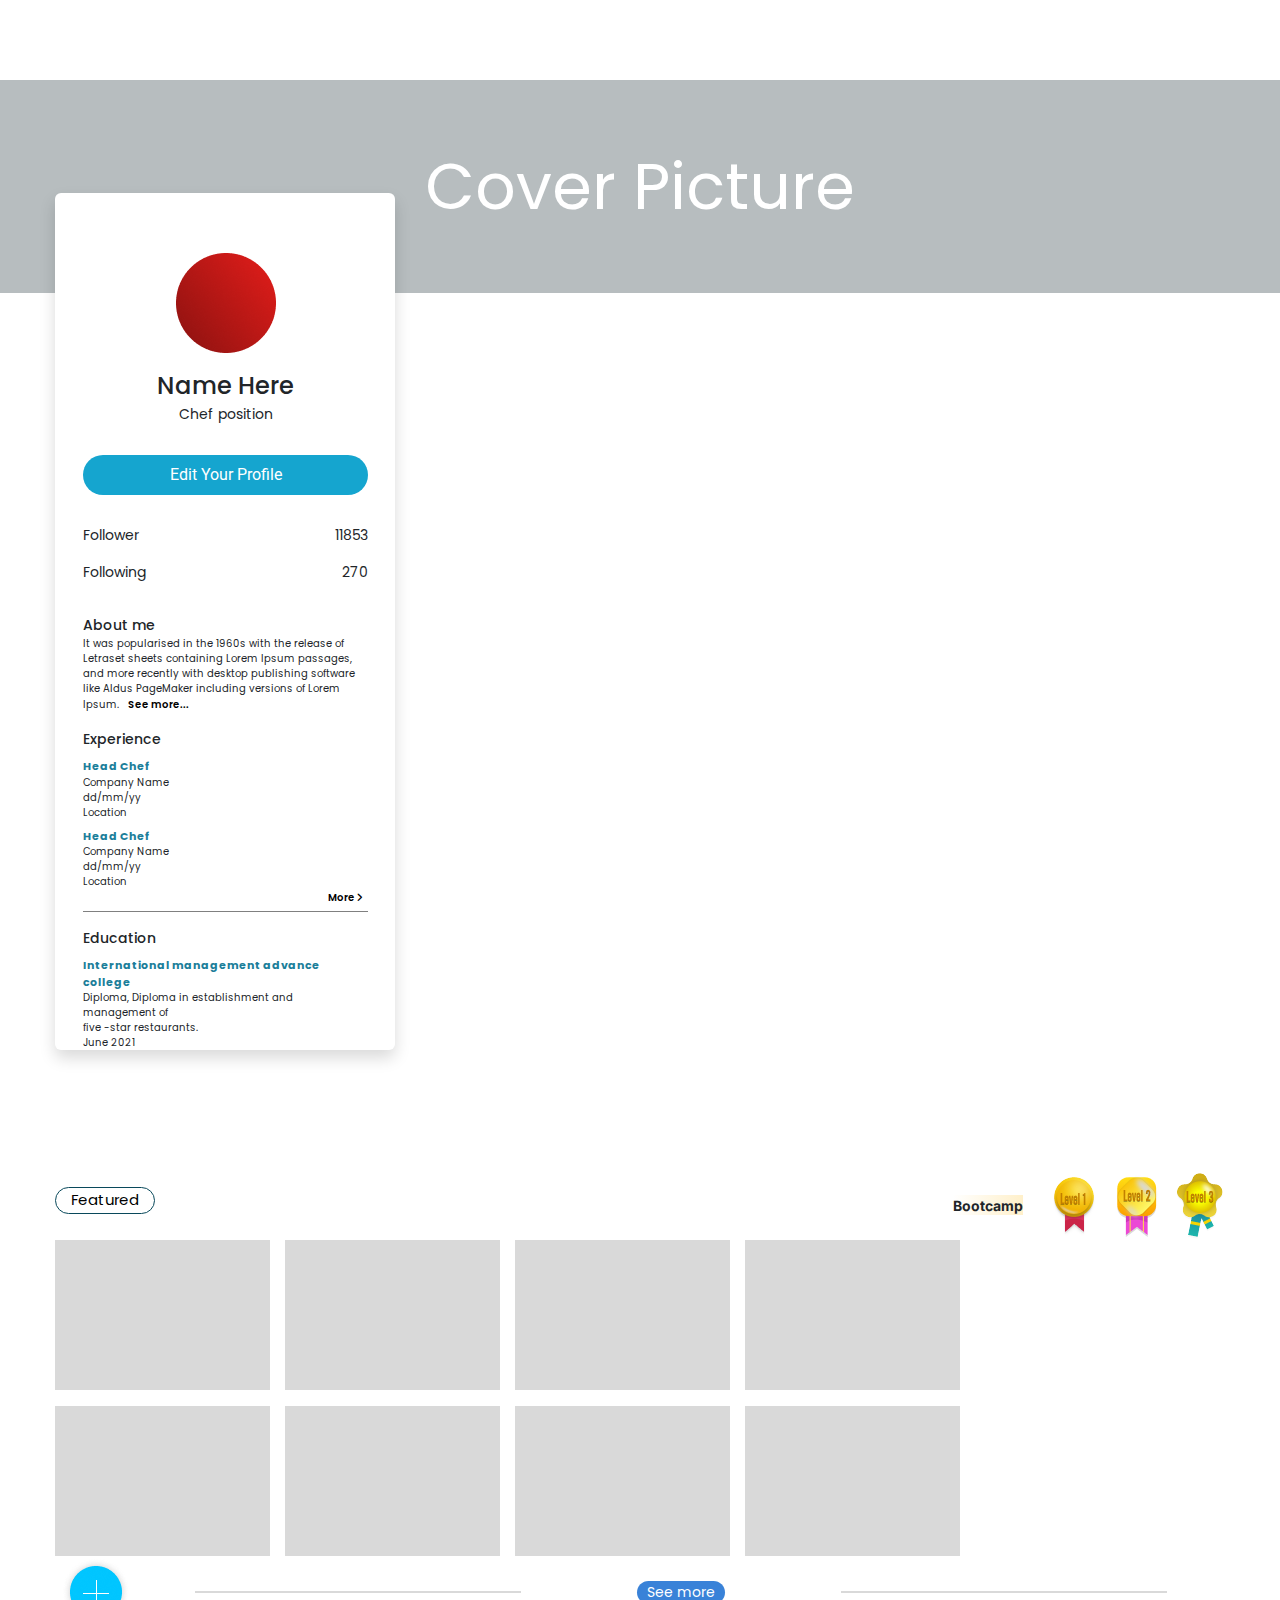
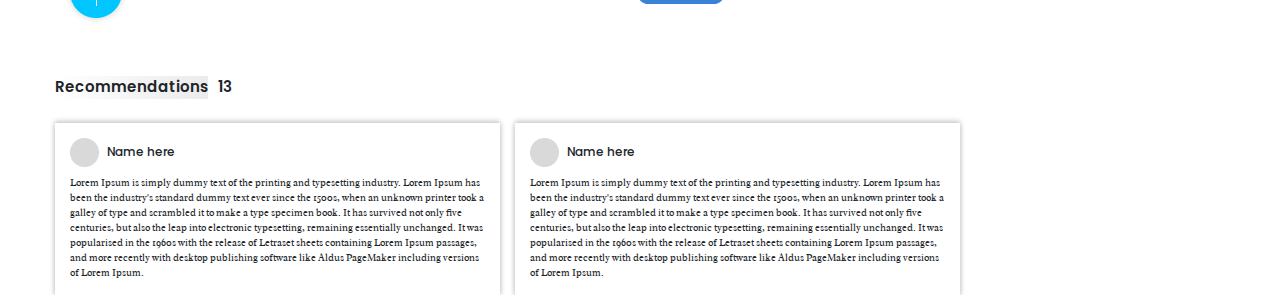
<file: own profile.html>
<html lang="en">

<head>
    <meta charset="UTF-8">
    <meta name="viewport" content="width=device-width, initial-scale=1.0">
    <title>own profile page</title>
    <!-- custom css -->
    <link rel="stylesheet" href="main.css">

    <!-- bootstrap css -->
    <link href="https://cdn.jsdelivr.net/npm/bootstrap@5.3.0/dist/css/bootstrap.min.css" rel="stylesheet">
    <link href="https://cdn.jsdelivr.net/npm/bootstrap-icons/font/bootstrap-icons.css" rel="stylesheet">
    <link href="https://cdnjs.cloudflare.com/ajax/libs/font-awesome/6.0.0-beta3/css/all.min.css" rel="stylesheet">

    <!-- jquery.js -->
    <script src="https://cdnjs.cloudflare.com/ajax/libs/jquery/3.4.1/jquery.min.js"></script>
    <!-- font awesome -->
</head>

<body class="">
    <!-- cover photo -->
    <section>
        <div class="position-relative">
            <img src="images/cover picture.png" alt="" class="img-fluid">
            <div class="position-absolute top-50 start-50 translate-middle poppins-regular-64 text-white">
                Cover Picture
            </div>
        </div>
    </section>

    <!-- Profile section -->
    <section>
        <div class="profile-body d-flex flex-wrap">
            <!-- profile left divv -->
            <div class="profile-marginpadd shadow d-flex flex-column align-items-center">

                <div class="profile-image-pos">
                    <img src="images/Ellipse 4.png" alt="">
                </div>
                <div class="poppins-medium-24 profile-name">
                    Name Here
                </div>
                <div class="poppins-regular-14">
                    Chef position
                </div>
                <div class="edit-btn-pos">
                    <button class="edit-profile-btn roboto-regular-16">Edit Your Profile</button>
                </div>
                <div class="d-flex w-100 poppins-regular-14 mb-3">
                    <div class="flex-grow-1">Follower</div>
                    <div>11853</div>
                </div>
                <div class="d-flex w-100 poppins-regular-14 mb-3">
                    <div class="flex-grow-1">Following</div>
                    <div>270</div>
                </div>
                <div class="head-chef-border">

                    <div class="poppins-medium-14 mt-3">
                        About me
                    </div>
                    <div class="poppins-regular-10">
                        It was popularised in the 1960s with the release of Letraset sheets containing Lorem Ipsum
                        passages, and more recently with desktop publishing software like Aldus PageMaker including
                        versions of Lorem Ipsum.
                        <span class="about-text" id="about-text">
                            Lorem, ipsum dolor sit amet consectetur adipisicing elit. Dolore reiciendis neque id iure,
                            consequuntur sapiente quis. Cum est ab temporibus, ad a voluptas possimus magnam tenetur
                            soluta explicabo, inventore voluptatem.
                        </span>
                        <button id="seeBtn" onclick="seeMore()" class="button-style poppins-semibold-10">See
                            more...</button>
                    </div>

                    <div class="poppins-medium-14 mt-3">
                        Experience
                    </div>
                    <div class="poppins-regular-10">
                        <div class="mt-2">
                            <div class="poppins-bold-11 head-chef-color">
                                Head Chef
                            </div>
                            <div>
                                Company Name
                            </div>
                            <div>
                                dd/mm/yy
                            </div>
                            <div>
                                Location
                            </div>
                        </div>

                        <div class="mt-2">
                            <div class="poppins-bold-11 head-chef-color">
                                Head Chef
                            </div>
                            <div>
                                Company Name
                            </div>
                            <div>
                                dd/mm/yy
                            </div>
                            <div>
                                Location
                            </div>
                        </div>
                        <button class="button-style w-100 text-end poppins-semibold-10">More <i
                                class="fa fa-angle-right" aria-hidden="true"></i>
                        </button>
                    </div>

                </div>
                <div class="">

                    <div class="poppins-medium-14 mt-3">
                        Education
                    </div>
                    <div class="poppins-bold-11 head-chef-color mt-2">
                        International management advance college
                    </div>
                    <div class="poppins-regular-10">
                        Diploma, Diploma in establishment and management of
                    </div>
                    <div class="poppins-regular-10">
                        five -star restaurants.
                    </div>
                    <div class="poppins-regular-10">
                        June 2021
                    </div>
                </div>

            </div>
            <!-- bootcamp and others div -->
            <div class="flex-grow-1">
                <!-- bootcamp -->
                <div class="d-flex flex-wrap align-items-center">
                    <div class="flex-grow-1">
                        <button class="featured-btn poppins-regular-15">Featured</button>
                    </div>
                    <div class="inter-bold-14 bootcamo-margin">
                        <div class="bootcamp-gradiant">Bootcamp</div>
                    </div>
                    <div class="">
                        <img src="images/level 1.png" alt="">
                    </div>
                    <div class="batch-margin">
                        <img src="images/level 2.png" alt="">
                    </div>
                    <div class="">
                        <img src="images/level 3.png" alt="">
                    </div>
                </div>

                <!-- others div 1st row -->
                <div class="d-flex gap-others-div flex-wrap">

                    <div class="others-div">
                        <button class="btn w-100 h-100" onclick="projectOpen()"></button>
                    </div>
                    <div class="others-div">

                    </div>
                    <div class="others-div">

                    </div>
                    <div class="others-div">

                    </div>

                </div>

                <!-- others div 2nd row -->
                <div class="d-flex gap-others-div flex-wrap mt-3">

                    <div class="others-div">

                    </div>
                    <div class="others-div">

                    </div>
                    <div class="others-div">

                    </div>
                    <div class="others-div">

                    </div>

                </div>

                <!-- add button and see more button -->

                <div class="d-flex flex-wrap ">
                    <div>
                        <button class="button-style" onclick="addImage()"><img src="images/hug.png" alt=""></button>
                        <div id="add-image-overlay" class="msg-overlay"></div>

                        <div id="add-image-popup" class="add-image-popup">
                            <div class="add-image-title poppins-bold-24 ">
                                Add title
                            </div>
                            <div class="upload-image">
                                <div>
                                    <img src="images/Download from the Cloud.png" alt="">
                                </div>
                                <div class="inter-regular-14 upload-text">
                                    Quick share your image
                                </div>
                                <div class="inter-regular-24">
                                    Upload Image
                                </div>
                            </div>
                        </div>
                    </div>
                    <div class="d-flex align-items-center justify-content-around flex-grow-1">
                        <div class="seemore-dashed"></div>
                        <button class="see-more-btn poppins-regular-14">See more</button>
                        <div class="seemore-dashed"></div>
                    </div>
                </div>

                <!-- Recommendations -->
                <div class="mt-5">
                    <div class="d-flex poppins-semibold-15 ">
                        <div class="recommend-gradiant">Recommendations</div>
                        <div>13</div>
                    </div>
                    <div class="d-flex flex-wrap gap-others-div mt-4">
                        <div class=" recommend-profile">
                            <div class="d-flex gap-2 align-items-center">
                                <div><img src="images/Ellipse 5.png" alt=""></div>
                                <div class="poppins-medium-12">Name here</div>
                            </div>
                            <div class="mt-2 radley-regular-10">
                                Lorem Ipsum is simply dummy text of the printing and typesetting industry. Lorem Ipsum
                                has been the industry's standard dummy text ever since the 1500s, when an unknown
                                printer took a galley of type and scrambled it to make a type specimen book. It has
                                survived not only five centuries, but also the leap into electronic typesetting,
                                remaining essentially unchanged. It was popularised in the 1960s with the release of
                                Letraset sheets containing Lorem Ipsum passages, and more recently with desktop
                                publishing software like Aldus PageMaker including versions of Lorem Ipsum.
                            </div>
                        </div>
                        <div class=" recommend-profile">
                            <div class="d-flex gap-2 align-items-center">
                                <div><img src="images/Ellipse 5.png" alt=""></div>
                                <div class="poppins-medium-12">Name here</div>
                            </div>
                            <div class="mt-2 radley-regular-10">
                                Lorem Ipsum is simply dummy text of the printing and typesetting industry. Lorem Ipsum
                                has been the industry's standard dummy text ever since the 1500s, when an unknown
                                printer took a galley of type and scrambled it to make a type specimen book. It has
                                survived not only five centuries, but also the leap into electronic typesetting,
                                remaining essentially unchanged. It was popularised in the 1960s with the release of
                                Letraset sheets containing Lorem Ipsum passages, and more recently with desktop
                                publishing software like Aldus PageMaker including versions of Lorem Ipsum.
                            </div>
                        </div>
                    </div>
                </div>
            </div>
        </div>
    </section>

    <!-- project popup -->
    <div id="project-overlay" class="msg-overlay"></div>

    <div id="project-popup" class="project-popup">
        <div class="d-flex align-items-center">
            <div>
                <img src="images/Ellipse 5 (1).png" alt="">
            </div>
            <div class="flex-grow-1 poppins-regular-24 project-profile">
                Arafatul Islam
            </div>
            <div>
                <button class="follow-btn inter-regular-14">Follow</button>
            </div>
            <div class="project-profile">
                <button class="msg-btn inter-regular-14">Message</button>
            </div>
        </div>
        <div class="d-flex project-name align-items-center">
            <div class="poppins-bold-40 flex-grow-1">
                Project Name
            </div>
            <div>
                1.5k
            </div>
            <div>
                <button class="btn"><img src="images/Like button.png" alt=""></button>
            </div>
        </div>
        <div class="project-name-background poppins-regular-15">
            About projects
        </div>
        <!-- scroll snap remaining -->
        <div class="image-container">
            <div class="">
                <img src="images/Birthday thumbnail 2 1.png" alt="Image 1" class="img-fluid">
            </div>
            <div class="pt-5">
                <img src="images/Mash Potatoes Thumbnail Design 1.png" alt="Image 2">
            </div>
            <div class="pt-5">
                <img src="images/why not growup our life 1.png" alt="Image 3">
            </div>
        </div>
    </div>


    <script src="Js/body-popup/add-new.js"></script>
    <script src="Js/body-popup/project.js"></script>
    <script src="Js/main/main.js"></script>
    <script src="https://cdn.jsdelivr.net/npm/bootstrap@5.3.0/dist/js/bootstrap.bundle.min.js"> </script>
</body>

</html>
</file>
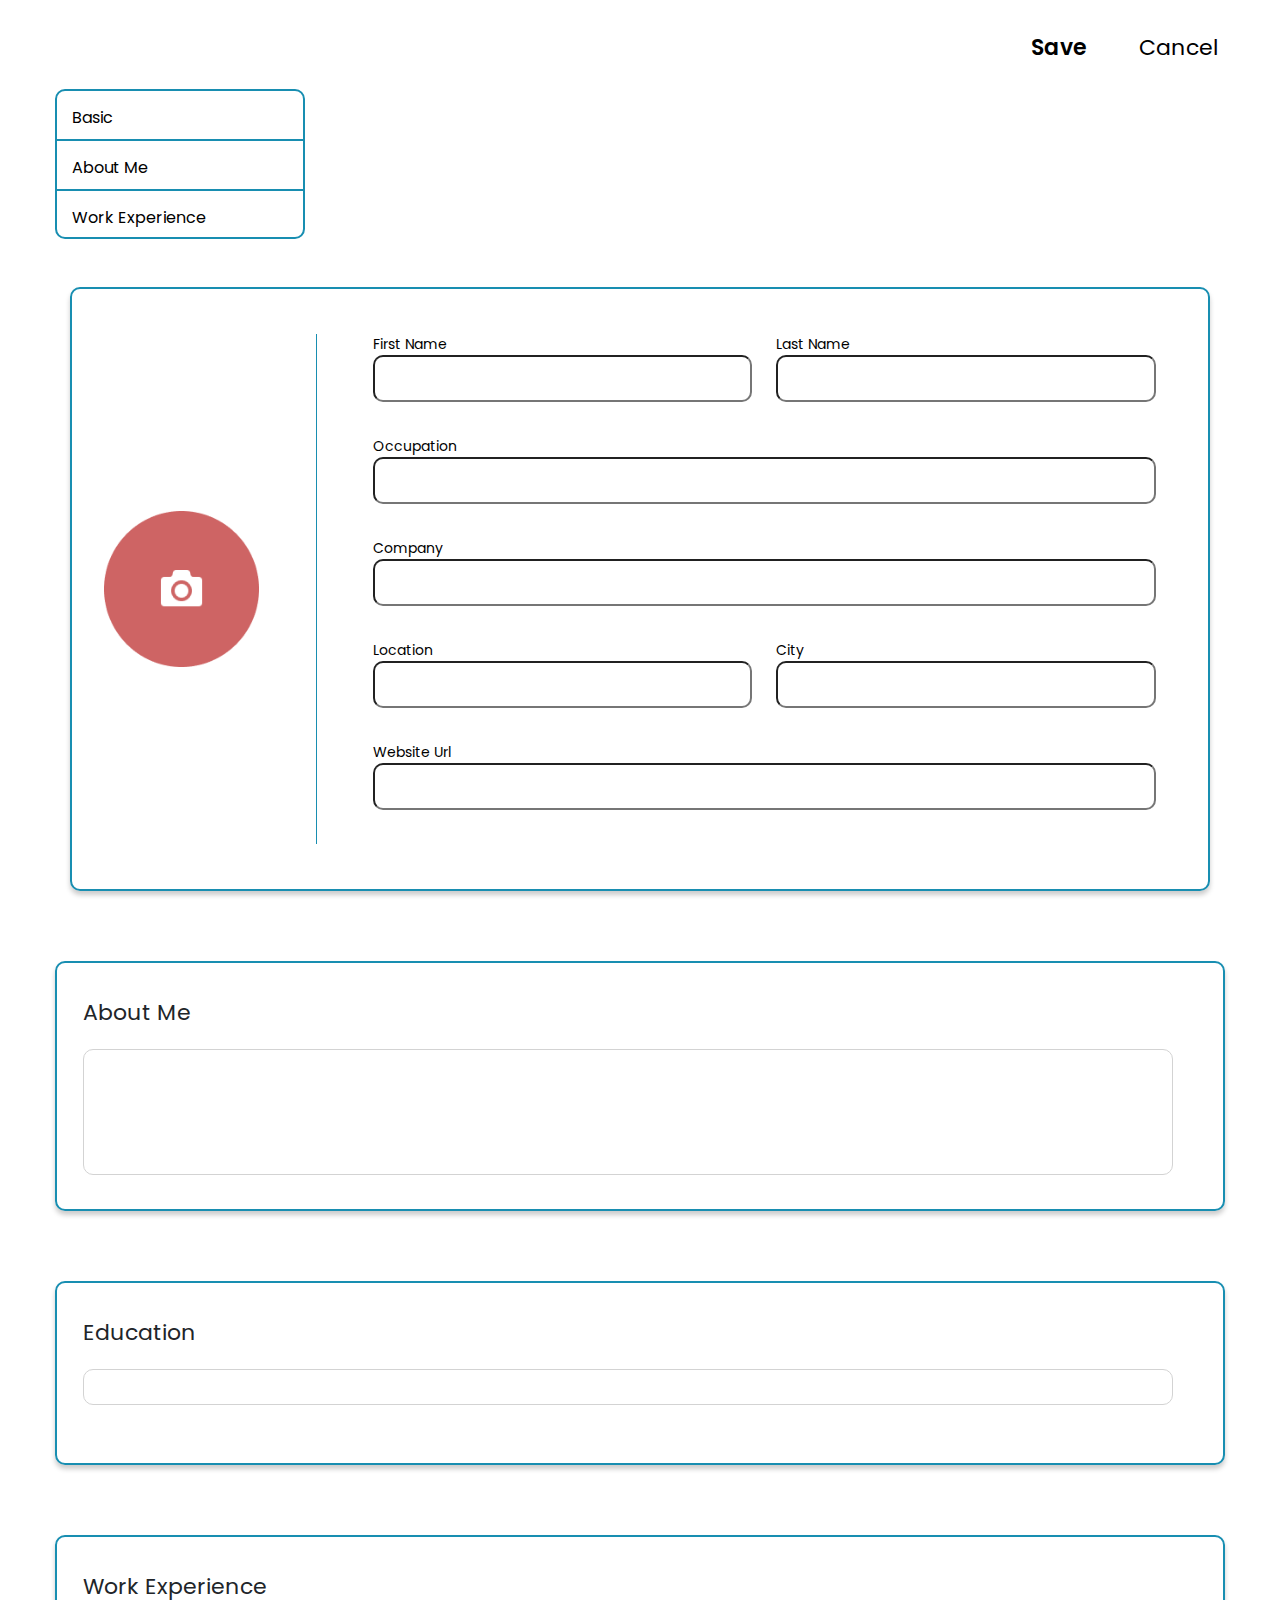
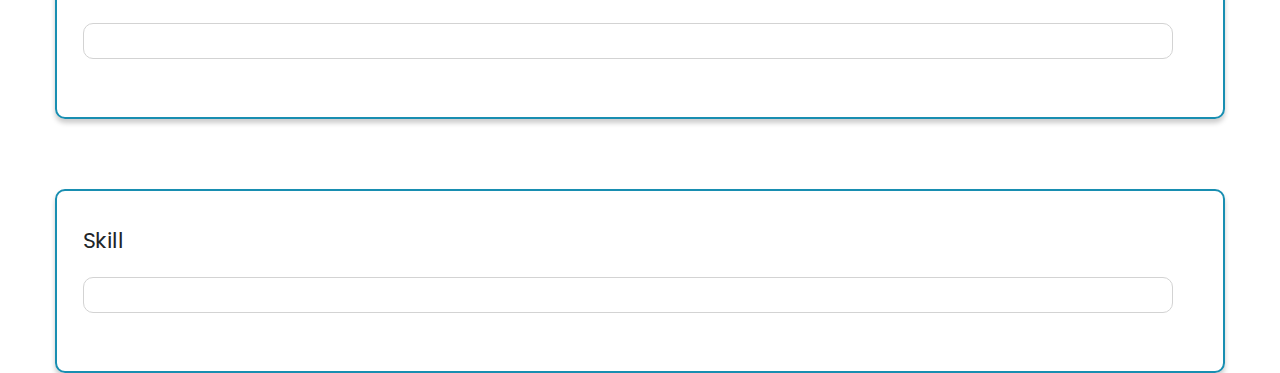
<file: profile settings.html>
<html lang="en">

<head>
    <meta charset="UTF-8">
    <meta name="viewport" content="width=device-width, initial-scale=1.0">
    <title>Hire page</title>
    <!-- custom css -->
    <link rel="stylesheet" href="main.css">

    <!-- bootstrap css -->
    <link href="https://cdn.jsdelivr.net/npm/bootstrap@5.3.0/dist/css/bootstrap.min.css" rel="stylesheet">
    <link href="https://cdn.jsdelivr.net/npm/bootstrap-icons/font/bootstrap-icons.css" rel="stylesheet">
    <link href="https://cdnjs.cloudflare.com/ajax/libs/font-awesome/6.0.0-beta3/css/all.min.css" rel="stylesheet">

</head>

<body class="hire-body">
<!-- save and cancel -->
    <section>
        <div class="d-flex justify-content-end">
            <div class="save-div">
                <button class="save-cancel-btn  poppins-semibold-22">Save</button>
            </div>
            <div class="">
                <button class="save-cancel-btn poppins-regular-22">Cancel</button>
            </div>
        </div>
    </section>

<!-- from section -->
    <section>
        <div class="d-flex flex-wrap gap-5 mt-4">

            <div class="settings-chapter-div">
                <a href="#basic">
                    <div class="poppins-regular-16 settings-chpater-text settings-chapter-bottom">
                        Basic
                    </div>
                </a>
                <a href="#about">
                    <div class="poppins-regular-16 settings-chpater-text settings-chapter-bottom">
                        About Me
                    </div>
                </a>
                <a href="#work">
                    <div class="poppins-regular-16 settings-chpater-text">
                        Work Experience
                    </div>
                </a>
            </div>

            <div class="flex-grow-1 ">
                <!-- form identity section -->
                <div class="container settings-form">
                    <div class="row cap-pic-padd">

                        <div class="col-lg-2 col-md-2 d-flex justify-content-center align-items-center">
                            <img src="images/camera picture.png" alt="" class="img-fluid">
                        </div>

                        <div class="col-lg-1 col-md-1 d-none d-md-block">
                            <div class="vertical-line"></div>
                        </div>

                        <div class="col-lg-9 col-md-9 poppins-regular-14 input-style">

                            <div class="row">
                                <div class="col-lg-6 col-md-6">
                                    <label for="name">First Name</label>
                                    <input type="text" class="w-100">
                                </div>
                                <div class="col-lg-6 col-md-6">
                                    <label for="name">Last Name</label>
                                    <input type="text" class="w-100">
                                </div>
                            </div>

                            <div>
                                <label for="name">Occupation</label>
                                <input type="text" class="w-100">
                            </div>

                            <div>
                                <label for="name">Company</label>
                                <input type="text" class="w-100">
                            </div>

                            <div class=" row">
                                <div class="col-lg-6 col-md-6">
                                    <label for="name">Location</label>
                                    <input type="text" class="w-100">
                                </div>
                                <div class="col-lg-6 col-md-6">
                                    <label for="name">City</label>
                                    <input type="text" class="w-100">
                                </div>
                            </div>

                            <div>
                                <label for="name">Website Url</label>
                                <input type="text" class="w-100">
                            </div>

                        </div>

                    </div>
                    
                </div>

                <!-- about me -->
                 <div class="about-form">
                    <label class=" poppins-regular-22" for="name">About Me</label>
                    <input type="text" class="w-100">
                 </div>

                 <!-- about me -->
                 <div class="edu-form">
                    <label class=" poppins-regular-22" for="name">Education</label>
                    <input type="text" class="w-100">
                 </div>

                 <!-- about me -->
                 <div class="edu-form">
                    <label class=" poppins-regular-22" for="name">Work Experience</label>
                    <input type="text" class="w-100">
                 </div>

                 <!-- about me -->
                 <div class="edu-form">
                    <label class=" poppins-regular-22" for="name">Skill</label>
                    <input type="text" class="w-100">
                 </div>

                 
            </div>
        </div>
    </section>
    
    <script src="https://cdn.jsdelivr.net/npm/bootstrap@5.3.0/dist/js/bootstrap.bundle.min.js"> </script>
</body>

</html>
</file>
<file: main.css>
/* all font */
/* radley */
@import url('https://fonts.googleapis.com/css2?family=Radley:ital@0;1&display=swap');
/* inter */
@import url('https://fonts.googleapis.com/css2?family=Inter:ital,opsz,wght@0,14..32,100..900;1,14..32,100..900&display=swap');
/* poppins */
@import url('https://fonts.googleapis.com/css2?family=Inter:ital,opsz,wght@0,14..32,100..900;1,14..32,100..900&family=Poppins:ital,wght@0,100;0,200;0,300;0,400;0,500;0,600;0,700;0,800;0,900;1,100;1,200;1,300;1,400;1,500;1,600;1,700;1,800;1,900&display=swap');
/* eb garamond */
@import url('https://fonts.googleapis.com/css2?family=EB+Garamond:ital,wght@0,400..800;1,400..800&family=Inter:ital,opsz,wght@0,14..32,100..900;1,14..32,100..900&family=Poppins:ital,wght@0,100;0,200;0,300;0,400;0,500;0,600;0,700;0,800;0,900;1,100;1,200;1,300;1,400;1,500;1,600;1,700;1,800;1,900&display=swap');
/* roboto */
@import url('https://fonts.googleapis.com/css2?family=Roboto:ital,wght@0,100;0,300;0,400;0,500;0,700;0,900;1,100;1,300;1,400;1,500;1,700;1,900&display=swap');


/* for you page */
/* header section */
header{
    height: 80px;
    background: linear-gradient(to right, #1C7690, #15A5CF);
    color: white;
}

/* header linkable option */
.hover-underline {
    position: relative;
    color: #ffffff;
    text-decoration: none;
    padding: 2px 0; /* Adjusts the space between text and underline */
}

.hover-underline::after {
    content: '';
    position: absolute;
    width: 0;
    height: 2px;
    bottom: 0;
    left: 50%;
    background-color: #ffffff;
    transition: width 0.4s ease, left 0.4s ease;
}

.hover-underline:hover::after {
    width: 100%;
    left: 0;
}

/* search bar */
.search-bar-width{
    width: 50%;
}

.search-bar{
    padding-top: 15px;
    width: 100%;
    height: 35px;
    border-radius: 15px;
    border: none;
    background-color: azure;
}

.search-bar::placeholder {
    font-family: "EB Garamond", serif;
    font-weight: 700;
    font-size: 15px;
    padding-left: 15px;
}

/* header icon email bell profile */
.button-style{
    border: none;
    background: none;
}

.custom-icon {
    font-size: 30px; /* Increase the size */
    color: white; /* Change the color to white */
    margin: 10px;
}
.custom-icon-red {
    font-size: 30px; /* Increase the size */
    color: red; /* Change the color to white */
}

/* text-type */
.poppins-medium-16{
    font-family: "Poppins", sans-serif;
    font-weight: 500; /*medium*/
    font-size: 16px;
}

/* body */

body{
    padding-top: 80px;
}


/* bootcapm */
.bootcamp-div{
    height: 15%;
    box-shadow: 0 4px 12px rgba(0, 0, 0, 0.15);
}

.inter-bold-14{
    font-family: "Inter", sans-serif;
    font-weight: 700; /*bold*/
    font-size: 14px;
}

.bootcamp-gradiant{
    height: 20px;
    background-image: linear-gradient(to right, #FFFFFF , #FFF0CA);
}

/* profile */
.profile-div{
    height: 167px;
    width: 271px;
    background-color: #D9D9D9;
    border-radius: 6px;
}

.poppins-reg-13{
    font-family: "Poppins", sans-serif;
    font-weight: 400; /*regular*/
    font-size: 13px;
}

/* profile pop up */
.poppins-medium-15{
    font-family: "Poppins", sans-serif;
    font-weight: 500; /*medium*/
    font-size: 15px;
}

.poppins-medium-24{
    font-family: "Poppins", sans-serif;
    font-weight: 500; /*medium*/
    font-size: 24px;
}

.profile-content {
    
    width: 270px;
    height: 408px;
    background: #ffffff;
    border-radius: 15px 0px 0px 15px;
  }

  .profile-border{
    padding-top: 37px;
    padding-bottom: 13px;
    border-bottom: 2px solid #c2c2c2;
    color: #000000;
  }
  #profile-body {
    position: absolute;
    right: 0px;
    top: 80px;
    display: none;
  }
  .open-profile {
    cursor: pointer;
  }
  .close-profile {
    position: absolute;
    left: 10px;
    top: 10px;
    background: transparent;
    border: none;
    cursor: pointer;
  }

  .overlay {
    position: fixed;
    top: 0;
    left: 0;
    width: 100%;
    height: 100%;
    background-color: rgba(0, 0, 0, 0.1); /* Semi-transparent black */
    display: none; /* Hidden by default */
    z-index: 999; /* Ensure it covers everything else */
}

.prof-text-padding div{
    padding-top: 20px;
    padding-left: 15px;
    color: #000000;
}

.prof-text-padding div a{
    text-decoration: none;
    color: #000000;
}

.prof-text-padding div button{
    border: none;
    height: 28px;
    width: 100%;
    background: #D9D9D9;
    border-radius: 6px;
}

/* notification popup */

/* Initially hide the popup and overlay */
.poppins-medium-11{
    font-family: "Poppins", sans-serif;
    font-weight: 500; /*medium*/
    font-size: 11px;
}

#noti-popup {
    display: none;
    opacity: 0;
    transition: opacity 0.3s ease;
}

.overlay-noti {
    display: none;
    position: fixed;
    top: 0;
    left: 0;
    width: 100%;
    height: 100%;
    background-color: rgba(255, 65, 65, 0.2);
    z-index: 1;
    transition: opacity 0.3s ease;
}

.noti-border{
    padding-top: 22px;
    padding-bottom: 16px;
    border-bottom: 2px solid #3C3C3C;
    text-align: center;
    color: #000000;
}

.noti-profile{
    padding-left: 20px;
    padding-top: 30px;
    padding-right: 35px;
}

.noti-profile-text{
    padding-left: 10px;
    color: #000000;
}
/* When popup is active */
#noti-popup.active,
.overlay-noti.active {
    display: block;
    opacity: 1;
}

.noti-popup {
    position: absolute;
    top: 80px;
    right: 195px;
    background-color: #ffffff;
    width: 296px;
    height: 376px;
    border-radius: 15px;
    z-index: 2;
}

/* msg popup */

.msg-popup {
    position: absolute;
    top: 80px;
    right: 255px;
    background-color: #ffffff;
    width: 296px;
    height: 376px;
    border-radius: 15px;
    z-index: 2;
}

#msg-popup {
    display: none;
}

.msg-overlay {
    display: none;
    position: fixed;
    top: 0;
    left: 0;
    width: 100%;
    height: 100%;
    background-color: rgba(0, 0, 0, 0.5);
    z-index: 1;
    transition: opacity 0.3s ease;
}

.msg-header{
    padding: 20px;
    color: #000000;
    border-bottom: 2px solid #c2c2c2;
}

.msg-speech{
    padding-top: 25px;
    padding-bottom: 10px;
    padding-left: 10px;
    border-bottom: 2px solid #c2c2c2;
}
/* add image popup */
#add-image-popup {
    display: none;
}

.add-image-popup{
    position: absolute;
    top: 50%;
    left: 50%;
    background-color: #ffffff;
    width: 595px;
    height: 450px;
    border-radius: 6px;
    z-index: 2;
    transform: translate(-50%, -50%);
}

.add-image-title{
    padding-top: 27px;
    padding-bottom: 27px;
    padding-left: 40px;
    color: #169FC7;
    border-bottom: 2px dashed #313131;
}

.upload-image{
    position: absolute;
    top: 50%;
    left: 50%;
    transform: translate(-50%, -50%);
    text-align: center;
}

.poppins-bold-24{
    font-family: "Poppins", sans-serif;
    font-weight: 700; /*bolf*/
    font-size: 24px;
}

.inter-regular-24{
    font-family: "Inter", sans-serif;
    font-weight: 400; /*regular*/
    font-size: 24px;
}

.inter-regular-14{
    font-family: "Inter", sans-serif;
    font-weight: 400; /*regular*/
    font-size: 14px;
}

.upload-text{
    color: #888888;
    padding-bottom: 25px;
}

/* project popup */
#project-popup {
    display: none;
}

.project-popup{
    position: absolute;
    top: 50%;
    left: 50%;
    background-color: #ffffff;
    padding: 45px 55px 0px 45px;
    margin-top: 25px;
    width: 800px;
    height: auto;
    border-radius: 6px;
    z-index: 2;
    transform: translate(-50%, -50%);
}

.poppins-regular-24{
    font-family: "Poppins", sans-serif;
    font-weight: 400; /*regular*/
    font-size: 24px;
}

.project-profile{
    padding-left: 15px;
}
.project-name{
    text-align: center;
    padding-top: 35px;
    padding-bottom: 5px;
}

.project-name-background{
    background: #D9D9D9;
    padding: 10px;
    border-radius: 4px;
}

.poppins-bold-40{
    font-family: "Poppins", sans-serif;
    font-weight: 700; /*bold*/
    font-size: 40px;
}

.poppins-regular-15{
    font-family: "Poppins", sans-serif;
    font-weight: 400; /*medium*/
    font-size: 15px;
    margin-bottom: 10px;
}

.follow-btn{
    border: none;
    background: #414BAB;
    color: white;
    border-radius: 20px;
    width: 125px;
    height: 27px;
}

.msg-btn{
    border: 1px solid rgb(213, 213, 213);
    background: #ffffff;
    color: rgb(95, 95, 95);
    border-radius: 20px;
    width: 125px;
    height: 27px;
}

.image-container {
    width: 100%;
    height: 370px;
    overflow-y: scroll;
  }


/* another page */
/* hire page */
.roboto-semibold-71 {
    font-family: "Roboto", sans-serif;
    font-weight: 600; /*semibold*/
    font-size: 71px;
    font-style: Italic;
    color: #1A82A0;
  }

.hire-body{
    padding: 30px 55px 0px 55px;
}

.hire-text-div{
    width: 430px;
}

.inter-light-20{
    font-family: "Inter", sans-serif;
    font-weight: 300;
    font-size: 20px;
}

.hire-categories{
    margin-top: 15px;
    margin-right: 20px;
    width: 245px;
    height: auto;
    box-shadow: 0px 3px 5px  rgb(204, 204, 204);
    border-radius: 2px;
}

.hire-categories-div{
    padding: 0px 0px 0px 10px;
    border-bottom: 1px  solid gray;
}

.hire-categories-button{
    border: none;
    background: none;
} 

.hire-categories-button-text{
    padding-left: 38px;
    padding-right: 38px;
    color: #1A82A0;
}

.poppins-medium-20{
    font-family: "Poppins", sans-serif;
    font-weight: 500;
    font-size: 20px;
}

.poppins-regular-14{
    font-family: "Poppins", sans-serif;
    font-weight: 400;
    font-size: 14px;
}

.poppins-regular-20{
    font-family: "Poppins", sans-serif;
    font-weight: 400;
    font-size: 20px;
}

.form-label label{
    padding-left: 40px;
    padding-top: 17px;
}

.form-label input{
    padding-top: 0px;
}

.hire-now{
    margin-top: 15px;
}

.hire-now-profile{
    width: 244px;
    height: 228px;
    box-shadow: 0px 3px 5px  rgb(204, 204, 204);
    border-radius: 2px;
}

.hire-now-profile-end{
    margin-top: 15px;
}
.hire-now-profile-margin{
    margin-right: 15px;
    margin-top: 15px;
}

.hire-people-name{
    padding-left: 25px;
    height: 108px;
    background: #ACECFF;
    border-radius: 3px;
}

.hire-people-name-padd{
    padding-left: 15px;
}
.inter-semibold-16{
    font-family: "Inter", sans-serif;
    font-weight: 600;
    font-size: 16px;
}

.inter-semibold-12{
    font-family: "Inter", sans-serif;
    font-weight: 600;
    font-size: 12px;
}

.hire-profile-loc{
    padding-left: 35px;
    height: 63px;
}

.inter-light-13{
    font-family: "Inter", sans-serif;
    font-weight: 300;
    font-size: 13px;
}

.hire-now-button{
    height: 50px;
}

.hire-now-button button{
    width: 229px;
    height: 35px;
    border: 1px dashed #B6B6B6;
    border-radius: 3px;
    background: none;
    color: #6DC6DF;
}

/* another page company page*/
.company-text-div{
    width: 430px;
}

.company-profile{
    width: 418px;
    height: 225px;
    box-shadow: 0px 3px 5px  rgb(204, 204, 204);
    border-radius: 3px;
}

/* another page profile settings */
.save-div{
    margin-right: 40px;
}

.poppins-semibold-22{
    font-family: "Poppins", sans-serif;
    font-weight: 600;
    font-size: 22px;
}

.poppins-regular-22{
    font-family: "Poppins", sans-serif;
    font-weight: 400;
    font-size: 22px;
}

.save-cancel-btn{
    border: none;
    background: none;
}

.settings-chapter-div{
    border: 2px solid #188EB1;
    border-radius: 10px;
    width: 250px;
    height: 150px;
    /* margin-right: 50px; */
}

.settings-chapter-div a{
    text-decoration: none;
    color: #000000;
}

.settings-chpater-text{
    height: 50px;
    padding: 15px 0px 15px 15px;
    
}

.settings-chapter-bottom{
    border-bottom: 2px solid #188EB1;
}

.poppins-regular-16{
    font-family: "Poppins", sans-serif;
    font-weight: 400;
    font-size: 16px;
}

.settings-form{
    border: 2px solid #188EB1;
    border-radius: 10px;
    padding: 45px 0px 45px 0px;
    box-shadow: 0px 4px 5px  rgb(204, 204, 204);
}

.vertical-line {
    width: 1px;
    height: 100%;
    background-color: #188EB1; /* Change to your preferred color */
    margin: 0 auto;
  }

.input-style input{
    height: 47px;
    border-radius: 10px;
    margin-bottom: 34px;
}

.input-style label{
    color: #000000;
}

.cap-pic-padd{
    padding-right: 40px;
    padding-left: 20px;
}

.about-form{
    border: 2px solid #188EB1;
    border-radius: 10px;
    margin-top: 70px;
    padding: 33px 50px 0px 26px;
    box-shadow: 0px 4px 5px  rgb(204, 204, 204);
}
.about-form label{
    margin-bottom: 20px;
}
.about-form input{
    height: 126px;
    border-radius: 10px;
    margin-bottom: 34px;
    border: 1px solid #D3D3D3;
}

.edu-form{
    border: 2px solid #188EB1;
    border-radius: 10px;
    margin-top: 70px;
    padding: 33px 50px 0px 26px;
    box-shadow: 0px 4px 5px  rgb(204, 204, 204);
}
.edu-form label{
    margin-bottom: 20px;
}

.edu-form input{
    height: 36px;
    border-radius: 10px;
    margin-bottom: 58px;
    border: 1px solid #D3D3D3;
}

/* another page own profile page */
.poppins-regular-64{
    font-family: "Poppins", sans-serif;
    font-weight: 400;
    font-size: 64px;
}


.profile-body{
    gap: 20px;
    padding-left: 55px;
    padding-right: 55px;
}

.profile-marginpadd{
    width: 340px;
    padding-left: 28px;
    padding-right: 27px;
    border-radius: 6px;
    background: #ffffff;
    transform:translate(0px,-100px);
}

.profile-image-pos{
    margin-top: 60px;
}

.profile-name{
    padding-top: 15px;
}

.edit-btn-pos{
    width: 100%;
    margin-top: 30px;
    margin-bottom: 30px;
}

.edit-profile-btn{
    border-radius: 20px;
    height: 40px;
    width: 100%;
    border: none;
    background: #15A5CF;
    color: #ffffff;
}

.roboto-regular-16{
    font-family: "Roboto", sans-serif;
    font-weight: 400; /*regular*/
    font-size: 16px;
}

.about-text{
    display: none;
}

.poppins-regular-10{
    font-family: "Poppins", sans-serif;
    font-weight: 400;
    font-size: 10px;
}

.poppins-medium-14{
    font-family: "Poppins", sans-serif;
    font-weight: 500;
    font-size: 14px;
}

.poppins-semibold-10{
    font-family: "Poppins", sans-serif;
    font-weight: 600;
    font-size: 10px;
}

.poppins-bold-11{
    font-family: "Poppins", sans-serif;
    font-weight: 700; /*medium*/
    font-size: 11px;
}

.head-chef-color{
    color: #1B7E9A;
}

.head-chef-border{
    padding-bottom: 5px;
    border-bottom: 1px solid gray;
}

.featured-btn{
    border: 1px solid #09495B;
    border-radius: 15px;
    background: none;
    padding-left: 15px;
    padding-right: 15px;
}

.bootcamo-margin{
    margin-right: 27px;
}

.batch-margin{
    margin-left: 15px;
    margin-right: 15px;
}

.gap-others-div{
    gap: 15px;
}

.others-div{
    width: 215px;
    height: 150px;
    background: #D9D9D9;
}

.seemore-dashed{
    width: 30%;
    height: 2px;
    background: #D9D9D9;
}
.see-more-btn{
    border: none;
    border-radius: 20px;
    background: #3982D8;
    color: white;
    padding-left: 10px;
    padding-right: 10px;
}

.poppins-semibold-15{
    font-family: "Poppins", sans-serif;
    font-weight: 600; /*medium*/
    font-size: 15px;
}

.recommend-gradiant{
    margin-right: 10px;
    width: 153px;
    background: linear-gradient(to right,#FFFFFF,#EBEBEB);
}

.recommend-profile{
    padding: 15px;
    max-width: 445px;
    height: auto;
    box-shadow: 0px -2px 5px #c9c9c9,
                0px  2px 5px #c9c9c9;
}

.poppins-medium-12{
    font-family: "Poppins", sans-serif;
    font-weight: 500; /*medium*/
    font-size: 12px;
}
.radley-regular-10 {
    font-family: "Radley", serif;
    font-weight: 400;
    font-size: 10px;
  }

  /* another page */
  .message-list{
    width: 250px;
    height: 100vh;
    box-shadow: 0px 4px 3px #bcbcbc,
                -1px 0px 3px #bcbcbc;
    border-radius: 5px;
  }

  .message-div{
    padding-left: 0px;
    margin-top: 25px;
    margin-left: 15px;
  }

  .msg-name{
    padding-left: 15px;
  }

  .msg-border{
    padding-bottom: 5px;
    border-bottom: 1px solid gray;
  }

  .chat-body{
    width: 100%;
    height: 100vh;
    box-shadow: 0px 4px 3px #bcbcbc,
                -1px 0px 3px #bcbcbc;
    border-radius: 5px;
  }

  .chat-name-border{
    padding: 15px 45px 15px 45px;
    border-bottom: 1px solid gray;
  }

  .chat-img-padd{
    margin: 0px 20px 0px 0px;
  }

  .delete-img-tab{
    padding-left: 15px;
  }

  .inter-medium-20{
    font-family: "Inter", sans-serif;
    font-weight: 500; /*medium*/
    font-size: 20px;
  }

  .send-btn{
    width: 150px;
    height: 30px;
    border: none;
    border-radius: 20px;
    color: #ffffff;
    background: linear-gradient(to right, #1D98DD, #105277);
  }

  .cahtmsg-input-div{
    max-width: 540px;
  }

  .cahtmsg-input{
    height: 30px;
    width: 100%;
    border: none;
    background: #EEEEEE;
    border-radius: 20px;
    box-shadow: 3px 5px 5px #bcbcbc;
  }
</file>
